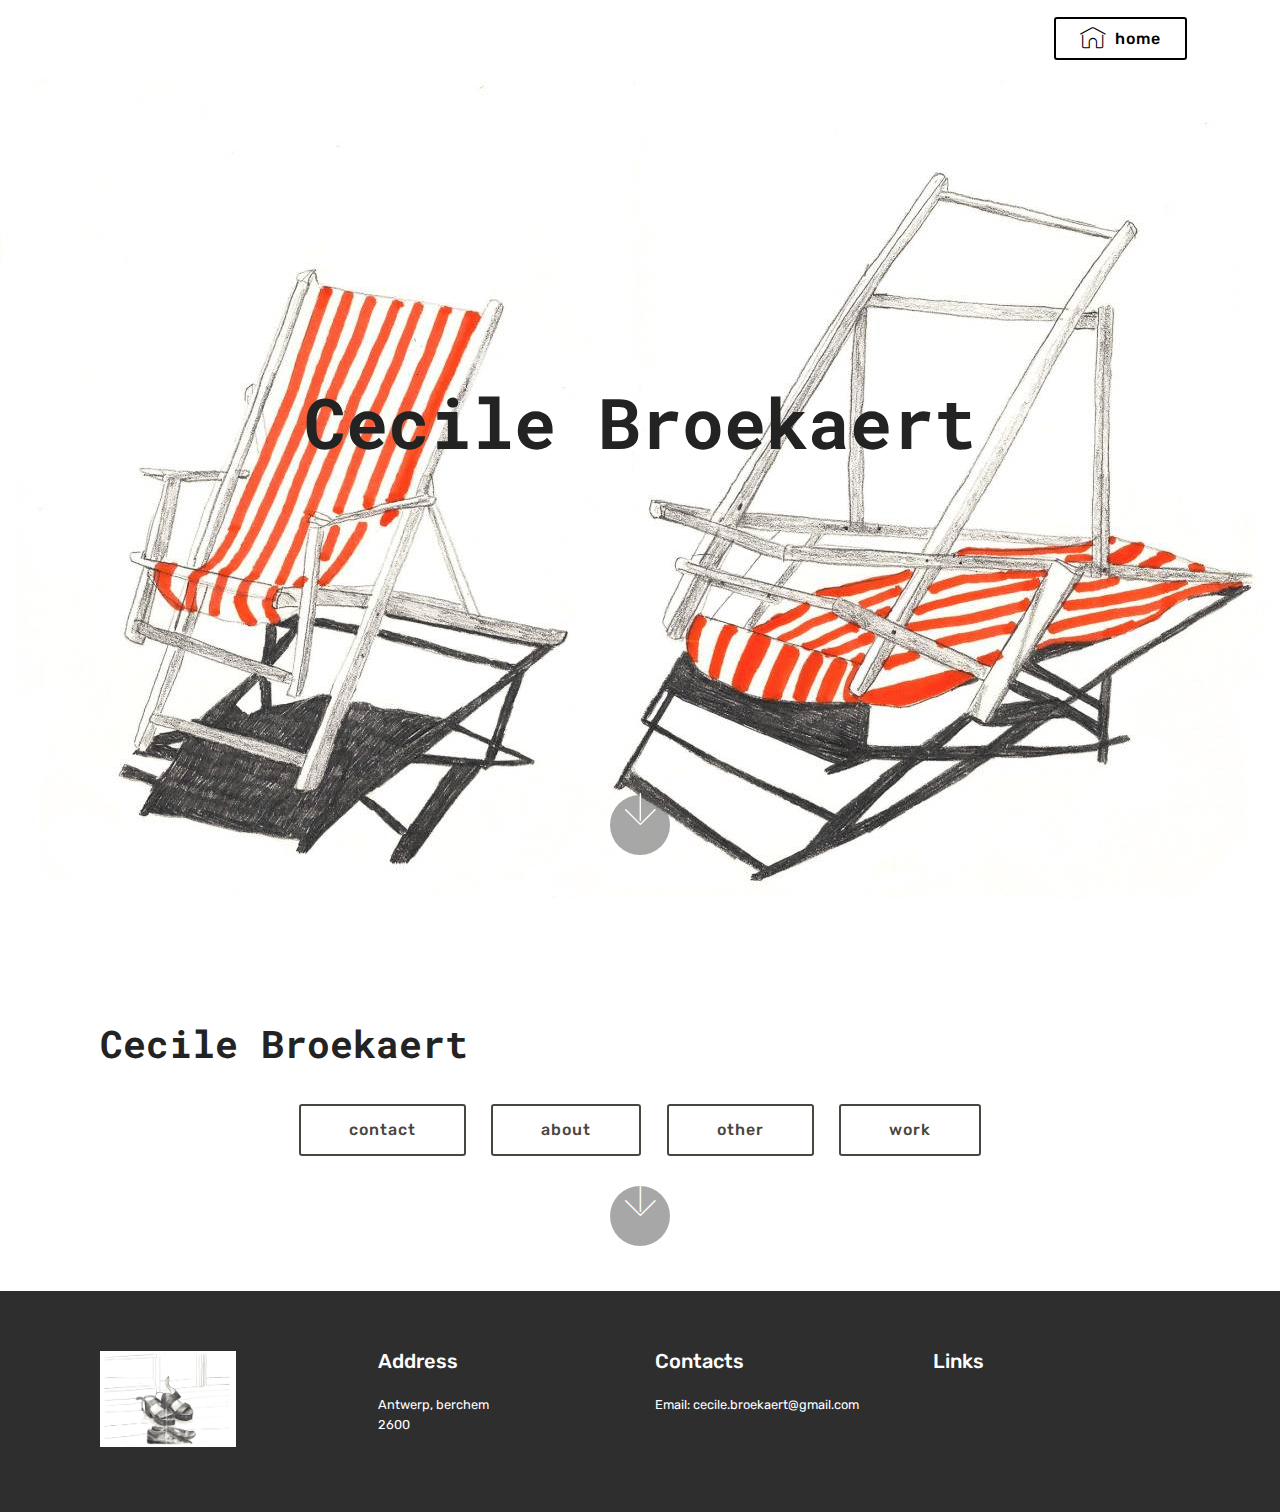
<file: index.html>
<!DOCTYPE html>
<html>
<head>
  <!-- Site made with Mobirise Website Builder v4.3.4, https://mobirise.com -->
  <meta charset="UTF-8">
  <meta http-equiv="X-UA-Compatible" content="IE=edge">
  <meta name="generator" content="Mobirise v4.3.4, mobirise.com">
  <meta name="viewport" content="width=device-width, initial-scale=1">
  <link rel="shortcut icon" href="assets/images/tumblr-oijxscodpk1uv731ho1-1280-128x94.png" type="image/x-icon">
  <meta name="description" content="">
  <title>Home</title>
  <link rel="stylesheet" href="assets/web/assets/mobirise-icons/mobirise-icons.css">
  <link rel="stylesheet" href="assets/tether/tether.min.css">
  <link rel="stylesheet" href="assets/bootstrap/css/bootstrap.min.css">
  <link rel="stylesheet" href="assets/bootstrap/css/bootstrap-grid.min.css">
  <link rel="stylesheet" href="assets/bootstrap/css/bootstrap-reboot.min.css">
  <link rel="stylesheet" href="assets/socicon/css/styles.css">
  <link rel="stylesheet" href="assets/dropdown/css/style.css">
  <link rel="stylesheet" href="assets/theme/css/style.css">
  <link rel="stylesheet" href="assets/mobirise/css/mbr-additional.css" type="text/css">
  
  
  
</head>
<body>
<section class="menu cid-qyfbztLg8Z" once="menu" id="menu1-e" data-rv-view="100">

    

    <nav class="navbar navbar-expand beta-menu navbar-dropdown align-items-center navbar-toggleable-sm">
        <button class="navbar-toggler navbar-toggler-right" type="button" data-toggle="collapse" data-target="#navbarSupportedContent" aria-controls="navbarSupportedContent" aria-expanded="false" aria-label="Toggle navigation">
            <div class="hamburger">
                <span></span>
                <span></span>
                <span></span>
                <span></span>
            </div>
        </button>
        <div class="menu-logo">
            <div class="navbar-brand">
                
                
            </div>
        </div>
        <div class="collapse navbar-collapse" id="navbarSupportedContent">
            
            <div class="navbar-buttons mbr-section-btn"><a class="btn btn-sm btn-black-outline display-4" href="index.html#header12-i"><span class="mbri-home mbr-iconfont mbr-iconfont-btn"></span>
                    
                    home</a></div>
        </div>
    </nav>
</section>

<section class="engine"><a href="https://mobirise.co">Mobirise</a></section><section class="cid-qyfbzvacVG mbr-fullscreen mbr-parallax-background" id="header2-f" data-rv-view="102">

    

    

    <div class="container align-center">
        <div class="row justify-content-md-center">
            <div class="mbr-white col-md-10">
                <h1 class="mbr-section-title mbr-bold pb-3 mbr-fonts-style display-1">
                    Cecile Broekaert</h1>
                
                <p class="mbr-text pb-3 mbr-fonts-style display-5"></p>
                
            </div>
        </div>
    </div>
    <div class="mbr-arrow hidden-sm-down" aria-hidden="true">
        <a href="#next">
            <i class="mbri-down mbr-iconfont"></i>
        </a>
    </div>
</section>

<section class="header12 cid-qyNUcYA5nh" id="header12-i" data-rv-view="105">

    

    

    <div class="container  ">
            <div class="media-container">
                <div class="col-md-12 align-center">
                    <h1 class="mbr-section-title pb-3 mbr-white mbr-bold mbr-fonts-style display-2">Cecile Broekaert</h1>
                    
                    <div class="mbr-section-btn align-center py-2"><a class="btn btn-md btn-info-outline display-4" href="index.html#footer1-1e">contact</a> <a class="btn btn-md btn-info-outline display-4" href="page5.html#header9-1b" target="_blank">about</a> <a class="btn btn-md btn-info-outline display-4" href="page4.html#header1-s" target="_blank">other</a> <a class="btn btn-md btn-info-outline display-4" href="page3.html#header2-p" target="_blank">work</a></div>

                    <div class="icons-media-container mbr-white">
                        <div class="card col-12 col-md-6 col-lg-3">
                            
                            <h5 class="mbr-fonts-style display-5">
                                Multi Layout
                            </h5>
                        </div>

                        <div class="card col-12 col-md-6 col-lg-3">
                            
                            <h5 class="mbr-fonts-style display-5">
                                Creative Idea
                            </h5>
                        </div>

                        <div class="card col-12 col-md-6 col-lg-3">
                            
                            <h5 class="mbr-fonts-style display-5">
                                Target Buyers
                            </h5>
                        </div>

                        <div class="card col-12 col-md-6 col-lg-3">
                            
                            <h5 class="mbr-fonts-style display-5">
                                Reach Top
                            </h5>
                        </div>
                    </div>
                </div>
            </div>
    </div>

    <div class="mbr-arrow hidden-sm-down" aria-hidden="true">
        <a href="#next">
            <i class="mbri-down mbr-iconfont"></i>
        </a>
    </div>
</section>

<section class="cid-qzi04kTjW3" id="footer1-1e" data-rv-view="108">

    

    

    <div class="container">
        <div class="media-container-row content text-white">
            <div class="col-12 col-md-3">
                <div class="media-wrap">
                    <a href="https://mobirise.com/">
                        <img src="assets/images/tumblr-oieepaserb1uv731ho1-1281-1280x905.jpg" alt="Mobirise" title="" media-simple="true">
                    </a>
                </div>
            </div>
            <div class="col-12 col-md-3 mbr-fonts-style display-7">
                <h5 class="pb-3">
                    Address
                </h5>
                <p class="mbr-text">Antwerp, berchem<br>2600</p>
            </div>
            <div class="col-12 col-md-3 mbr-fonts-style display-7">
                <h5 class="pb-3">
                    Contacts
                </h5>
                <p class="mbr-text">
                    Email: cecile.broekaert@gmail.com &nbsp; &nbsp; &nbsp; &nbsp; &nbsp; &nbsp; &nbsp;<br></p>
            </div>
            <div class="col-12 col-md-3 mbr-fonts-style display-7">
                <h5 class="pb-3">
                    Links
                </h5>
                <p class="mbr-text"><br><br></p>
            </div>
        </div>
        
    </div>
</section>


  <script src="assets/web/assets/jquery/jquery.min.js"></script>
  <script src="assets/popper/popper.min.js"></script>
  <script src="assets/tether/tether.min.js"></script>
  <script src="assets/bootstrap/js/bootstrap.min.js"></script>
  <script src="assets/dropdown/js/script.min.js"></script>
  <script src="assets/touch-swipe/jquery.touch-swipe.min.js"></script>
  <script src="assets/jarallax/jarallax.min.js"></script>
  <script src="assets/smooth-scroll/smooth-scroll.js"></script>
  <script src="assets/theme/js/script.js"></script>
  
  
</body>
</html>
</file>
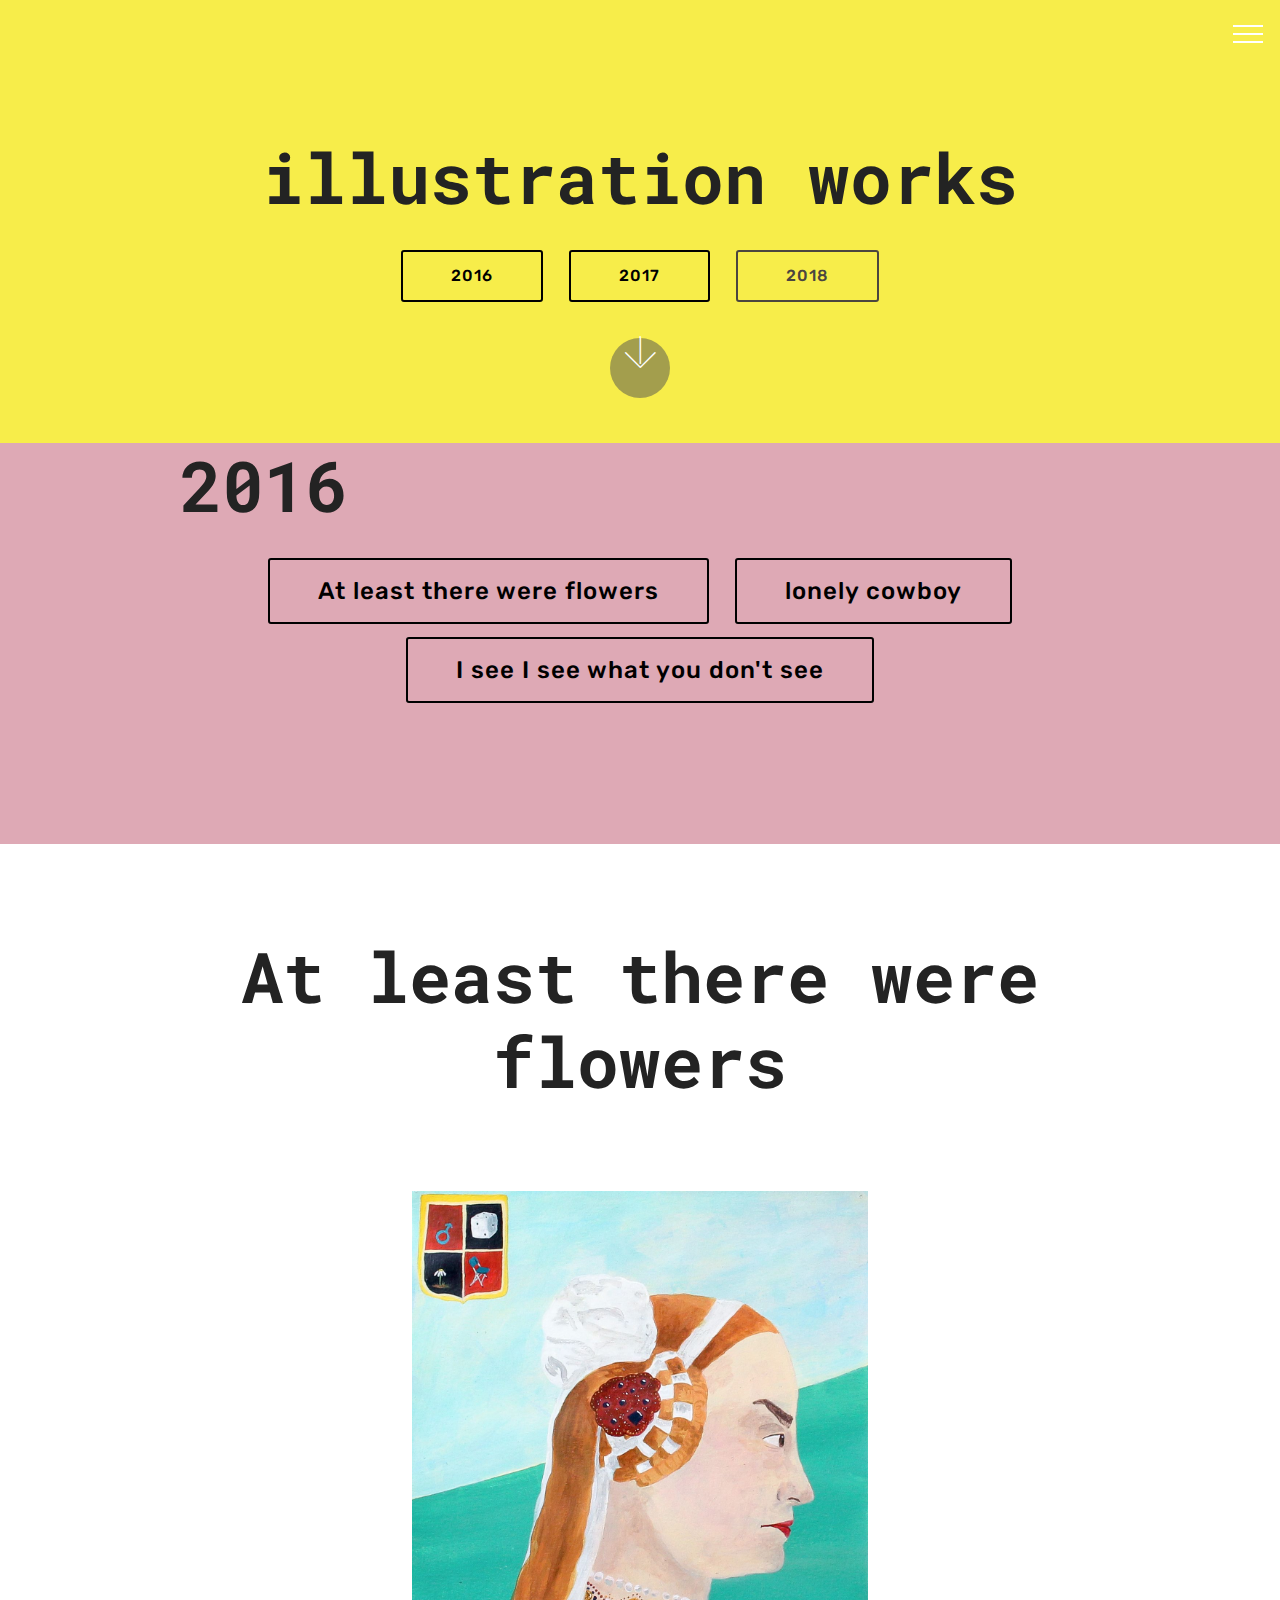
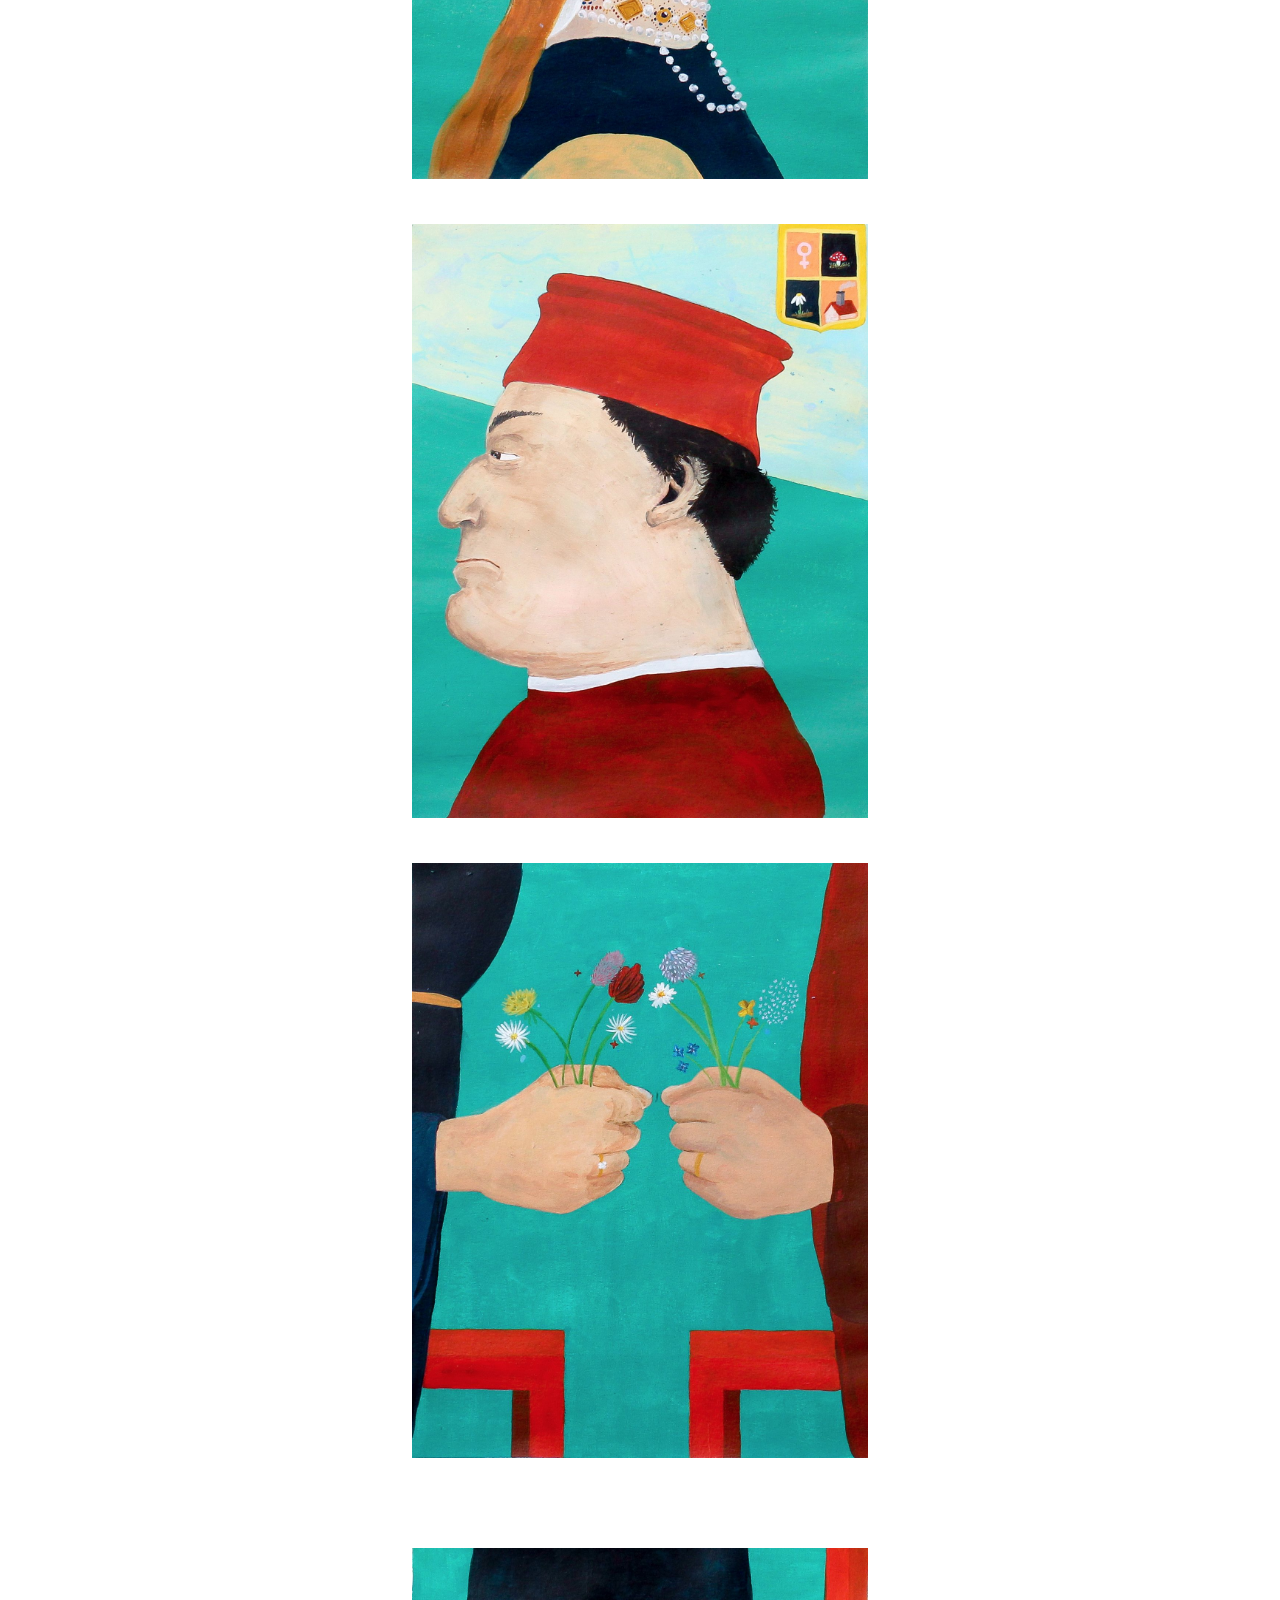
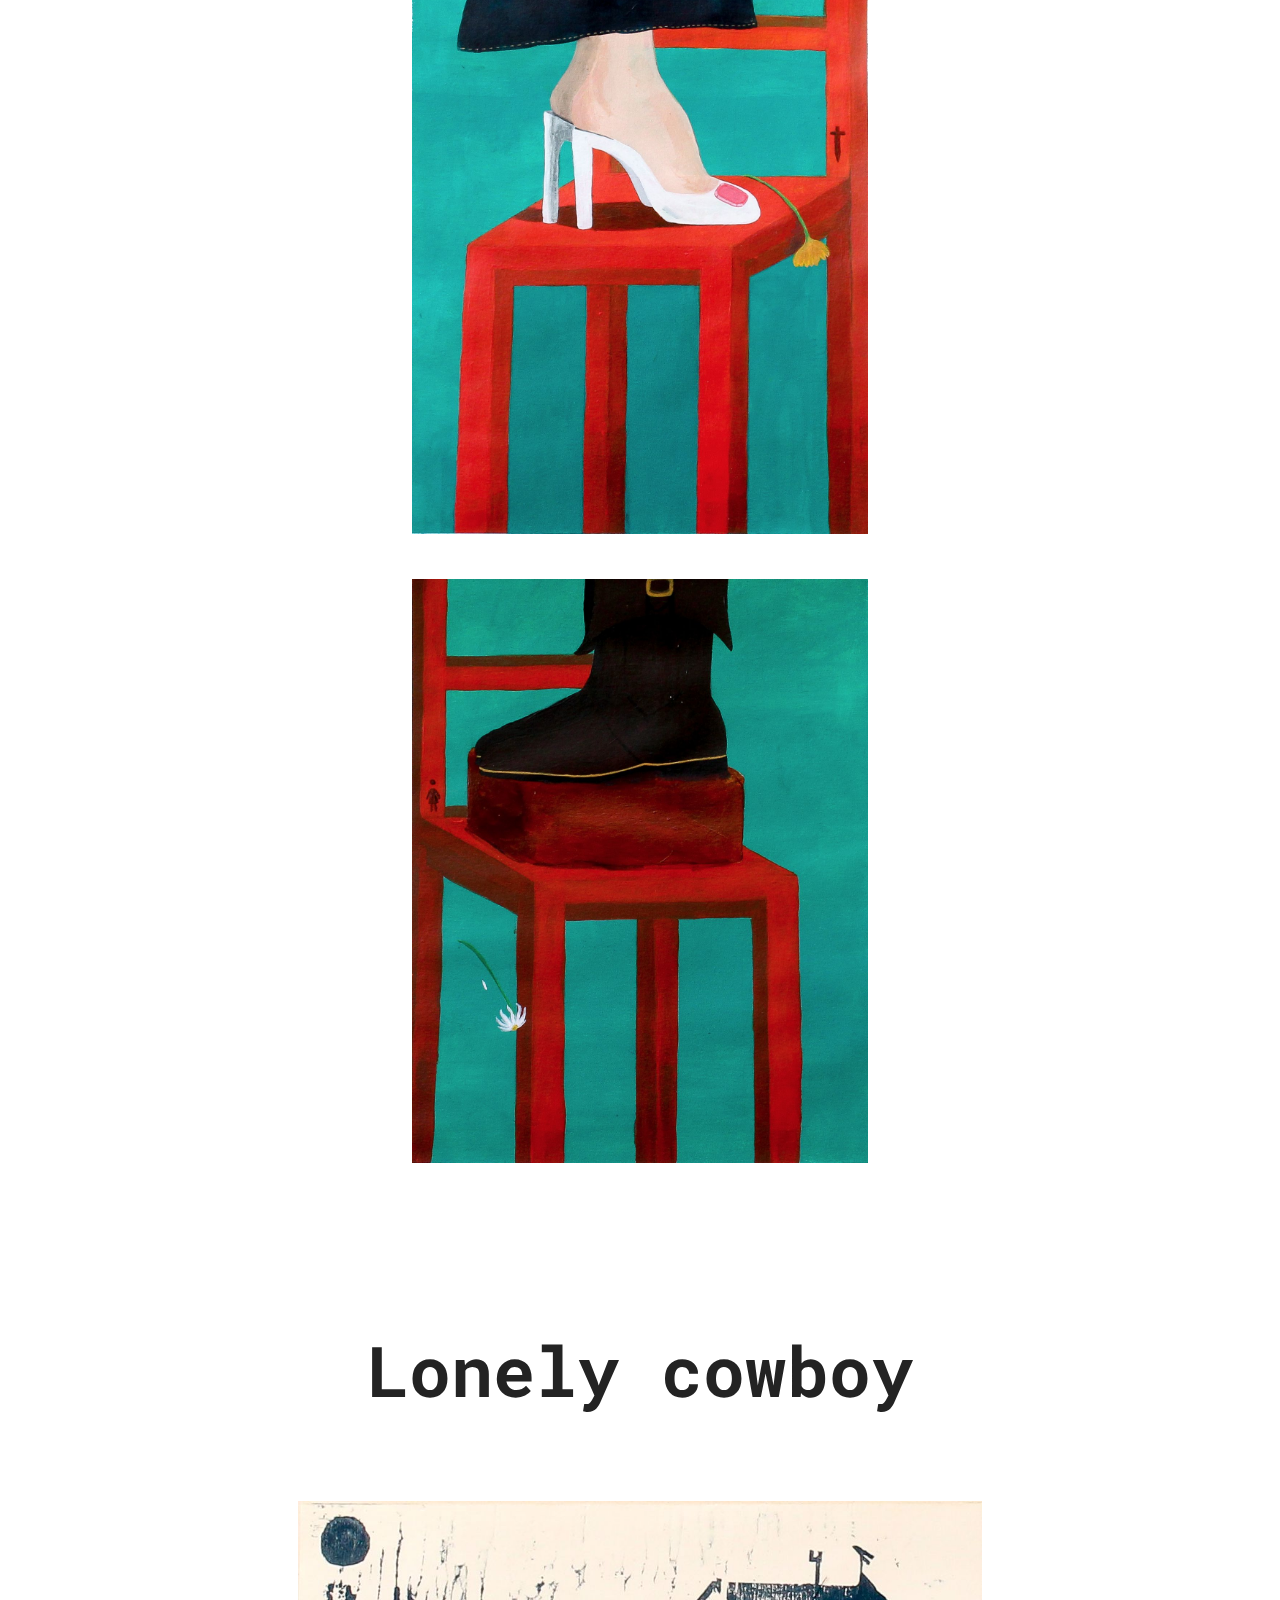
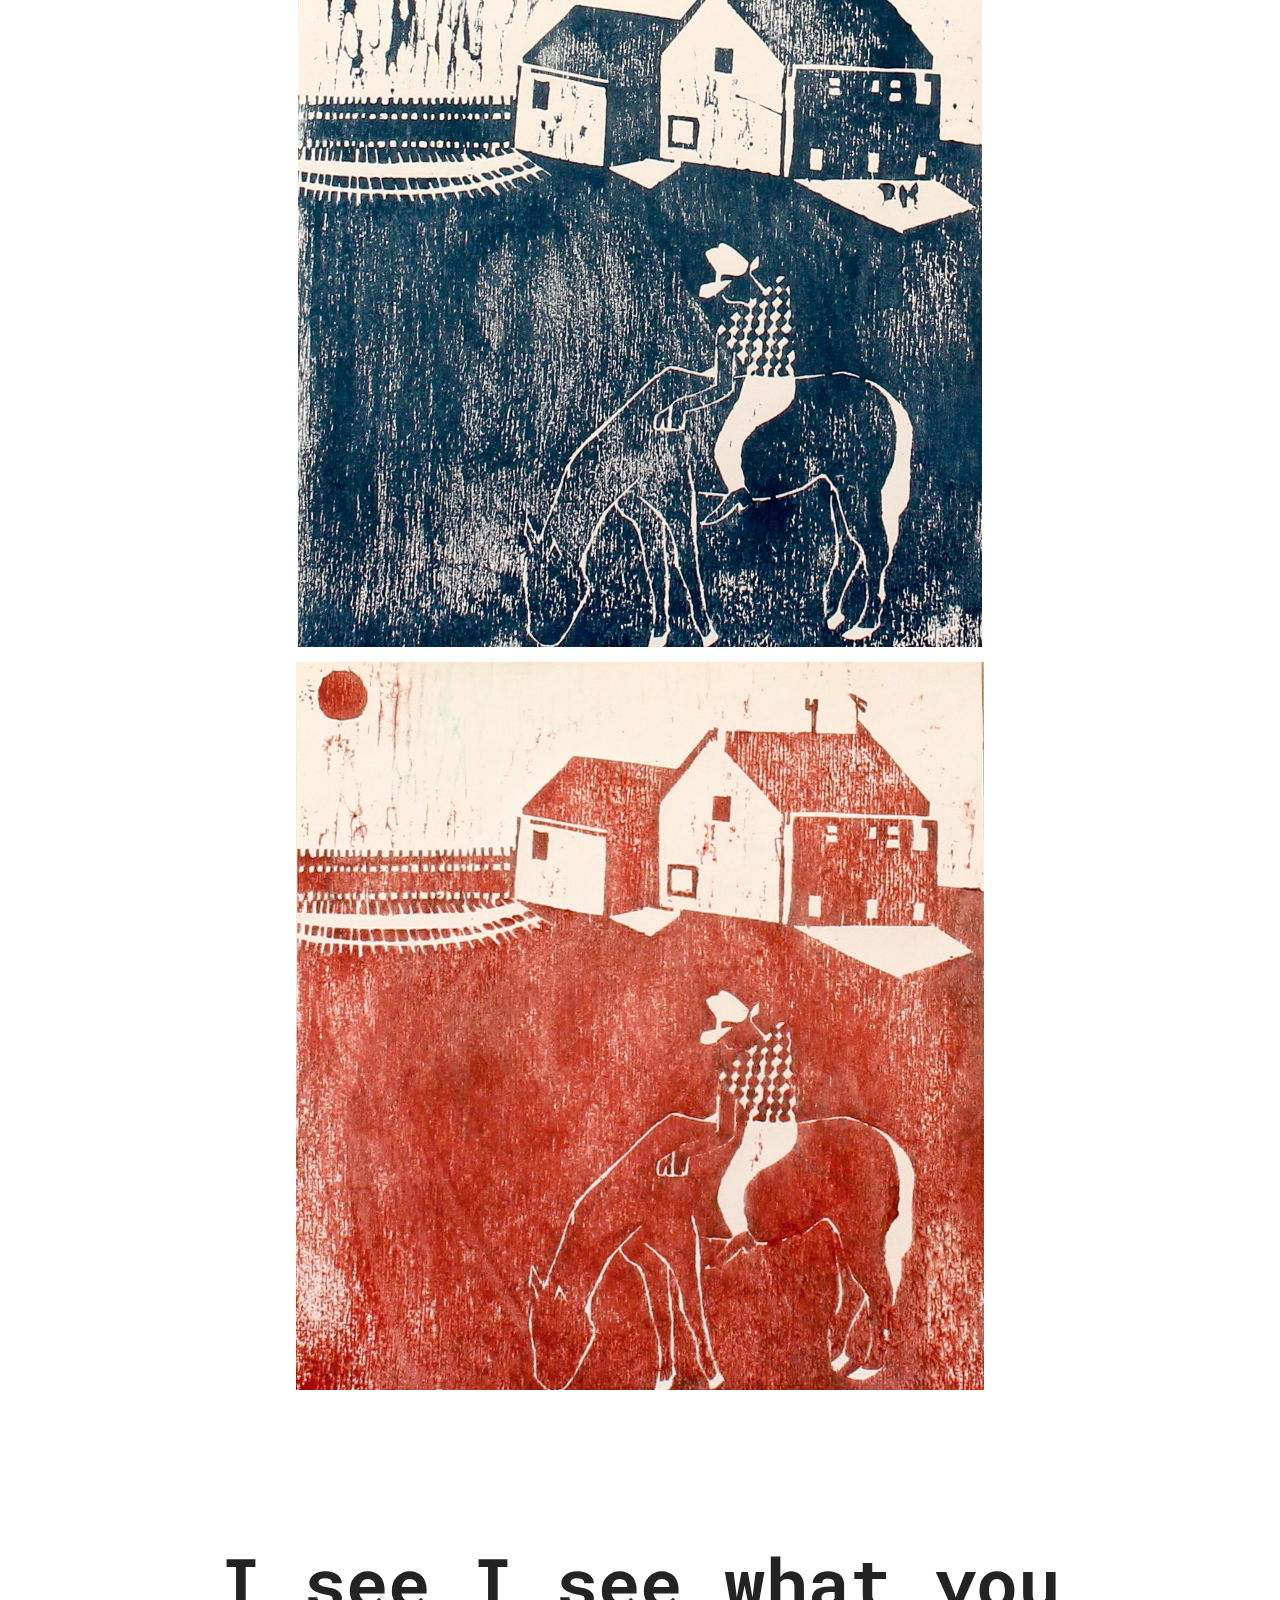
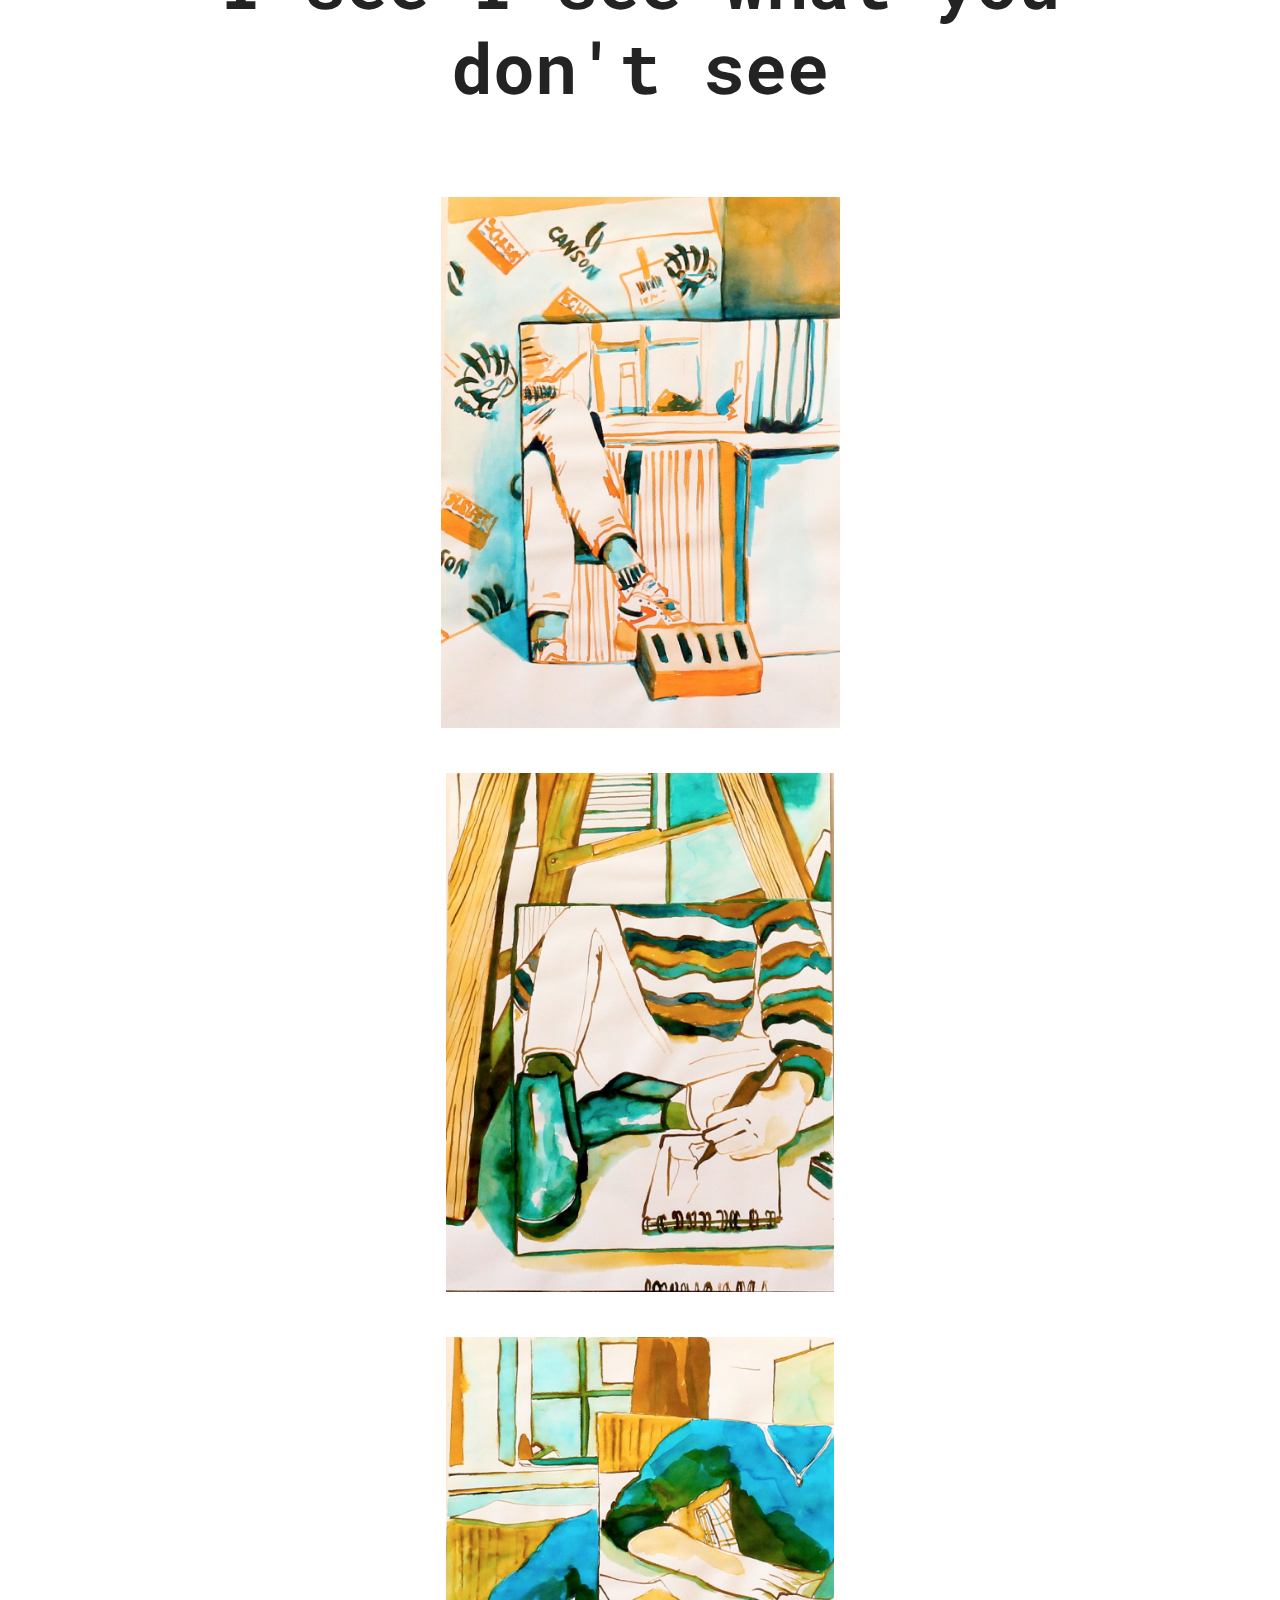
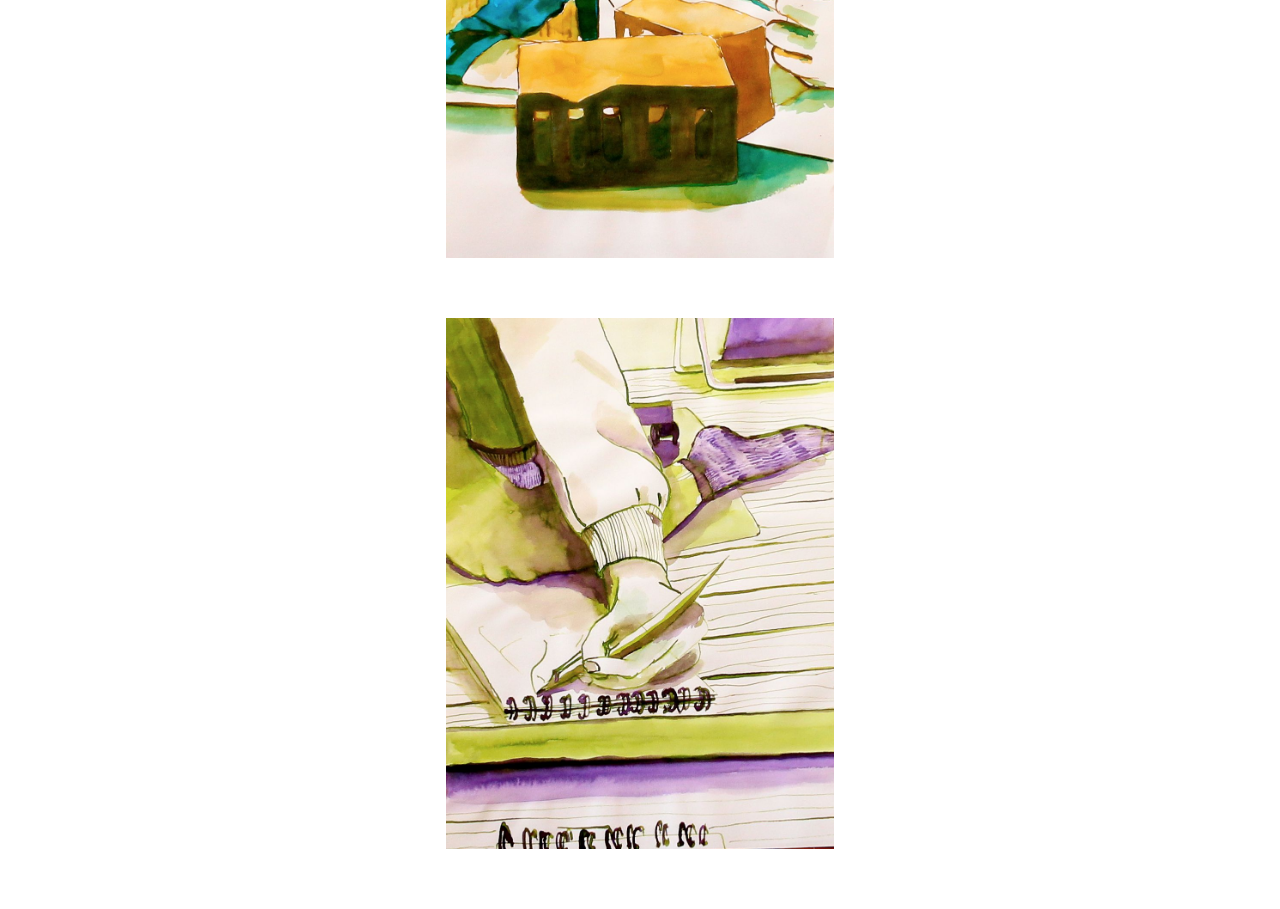
<file: page3.html>
<!DOCTYPE html>
<html>
<head>
  <!-- Site made with Mobirise Website Builder v4.3.4, https://mobirise.com -->
  <meta charset="UTF-8">
  <meta http-equiv="X-UA-Compatible" content="IE=edge">
  <meta name="generator" content="Mobirise v4.3.4, mobirise.com">
  <meta name="viewport" content="width=device-width, initial-scale=1">
  <link rel="shortcut icon" href="assets/images/tumblr-oijxscodpk1uv731ho1-1280-128x94.png" type="image/x-icon">
  <meta name="description" content="Web Page Builder Description">
  <title>work</title>
  <link rel="stylesheet" href="assets/web/assets/mobirise-icons/mobirise-icons.css">
  <link rel="stylesheet" href="assets/tether/tether.min.css">
  <link rel="stylesheet" href="assets/bootstrap/css/bootstrap.min.css">
  <link rel="stylesheet" href="assets/bootstrap/css/bootstrap-grid.min.css">
  <link rel="stylesheet" href="assets/bootstrap/css/bootstrap-reboot.min.css">
  <link rel="stylesheet" href="assets/dropdown/css/style.css">
  <link rel="stylesheet" href="assets/theme/css/style.css">
  <link rel="stylesheet" href="assets/mobirise/css/mbr-additional.css" type="text/css">
  
  
  
</head>
<body>
<section class="menu cid-qyfbztLg8Z" once="menu" id="menu1-n" data-rv-view="111">

    

    <nav class="navbar navbar-expand beta-menu navbar-dropdown align-items-center navbar-fixed-top collapsed bg-color transparent">
        <button class="navbar-toggler navbar-toggler-right" type="button" data-toggle="collapse" data-target="#navbarSupportedContent" aria-controls="navbarSupportedContent" aria-expanded="false" aria-label="Toggle navigation">
            <div class="hamburger">
                <span></span>
                <span></span>
                <span></span>
                <span></span>
            </div>
        </button>
        <div class="menu-logo">
            <div class="navbar-brand">
                
                
            </div>
        </div>
        <div class="collapse navbar-collapse" id="navbarSupportedContent">
            
            <div class="navbar-buttons mbr-section-btn"><a class="btn btn-sm btn-black-outline display-4" href="index.html#header12-i"><span class="mbri-home mbr-iconfont mbr-iconfont-btn"></span>
                    
                    home</a></div>
        </div>
    </nav>
</section>

<section class="engine"><a href="https://mobirise.co/o">bootstrap button</a></section><section class="cid-qzhlDHtaUI" id="header2-p" data-rv-view="113">

    

    

    <div class="container align-center">
        <div class="row justify-content-md-center">
            <div class="mbr-white col-md-10">
                <h1 class="mbr-section-title mbr-bold pb-3 mbr-fonts-style display-1">illustration works</h1>
                
                
                <div class="mbr-section-btn"><a class="btn btn-md btn-black-outline display-4" href="page3.html#header1-u">2016</a> <a class="btn btn-md btn-black-outline display-4" href="https://mobirise.com">2017</a>
                    <a class="btn btn-md btn-info-outline display-4" href="https://mobirise.com">2018</a></div>
            </div>
        </div>
    </div>
    <div class="mbr-arrow hidden-sm-down" aria-hidden="true">
        <a href="#next">
            <i class="mbri-down mbr-iconfont"></i>
        </a>
    </div>
</section>

<section class="header1 cid-qzhCR5n9O6" id="header1-u" data-rv-view="116">

    

    

    <div class="container">
        <div class="row justify-content-md-center">
            <div class="mbr-white col-md-10">
                <h1 class="mbr-section-title align-center mbr-bold pb-3 mbr-fonts-style display-1">
                    2016</h1>
                
                
                <div class="mbr-section-btn align-center"><a class="btn btn-md btn-black-outline display-5" href="page3.html#header4-v">At least there were flowers</a>
                    <a class="btn btn-md btn-black-outline display-5" href="page3.html#header4-11">
                        lonely cowboy</a> <a class="btn btn-md btn-black-outline display-5" href="page3.html#header4-18">I see I see what you don't see</a></div>
            </div>
        </div>
    </div>

</section>

<section class="header4 cid-qzhFz34nFp" id="header4-v" data-rv-view="119">

    

    

    <div class="container">
        <div class="row justify-content-md-center">
            <div class="media-content col-md-10">
                <h1 class="mbr-section-title align-center mbr-white pb-3 mbr-bold mbr-fonts-style display-1">At least there were flowers</h1>
                
                <div class="mbr-text align-center mbr-white pb-3">
                    
                </div>
                
            </div>
        
            <div class="mbr-figure pt-5" style="width: 40%;">
                <a href="page3.html#header4-v"><img src="assets/images/img-1074-1253x1614.jpg" alt="Mobirise" title="at least there were flowers" media-simple="true"></a>
            </div>
        </div>
    </div>
</section>

<section class="cid-qzhIlh1vnk" id="image2-w" data-rv-view="122">

    

    <figure class="mbr-figure container">
        <div class="image-block" style="width: 41%;">
            <img src="assets/images/img-1076-1242x1623.jpg" alt="Mobirise" title="at least there were flowers" media-simple="true">
            
        </div>
    </figure>
</section>

<section class="cid-qzhJ3NzYE3" id="image2-y" data-rv-view="124">

    

    <figure class="mbr-figure container">
        <div class="image-block" style="width: 41%;">
            <img src="assets/images/img-1078-1233x1611.jpg" alt="Mobirise" title="at least there were flowers" media-simple="true">
            
        </div>
    </figure>
</section>

<section class="cid-qzhKKgTqLE" id="image2-z" data-rv-view="126">

    

    <figure class="mbr-figure container">
        <div class="image-block" style="width: 41%;">
            <img src="assets/images/img-1078-1247x1606.jpg" alt="Mobirise" title="at least there were flowers" media-simple="true">
            
        </div>
    </figure>
</section>

<section class="cid-qzhKUGHBSa" id="image2-10" data-rv-view="128">

    

    <figure class="mbr-figure container">
        <div class="image-block" style="width: 41%;">
            <img src="assets/images/img-1079-1267x1626.jpg" alt="Mobirise" title="at least there were flowers" media-simple="true">
            
        </div>
    </figure>
</section>

<section class="header4 cid-qzhLWZLjIu" id="header4-11" data-rv-view="130">

    

    

    <div class="container">
        <div class="row justify-content-md-center">
            <div class="media-content col-md-10">
                <h1 class="mbr-section-title align-center mbr-white pb-3 mbr-bold mbr-fonts-style display-1">
                    Lonely cowboy</h1>
                
                <div class="mbr-text align-center mbr-white pb-3">
                    
                </div>
                
            </div>
        
            <div class="mbr-figure pt-5" style="width: 60%;">
                <img src="assets/images/img-1080-1106x1207.jpg" alt="Mobirise" title="lonely cowboy" media-simple="true">
            </div>
        </div>
    </div>
</section>

<section class="cid-qzhLZdYj2N" id="image2-12" data-rv-view="133">

    

    <figure class="mbr-figure container">
        <div class="image-block" style="width: 62%;">
            <img src="assets/images/img-1082-1117x1182.jpg" alt="Mobirise" title="lonely cowboy" media-simple="true">
            
        </div>
    </figure>
</section>

<section class="header4 cid-qzhUgEfsuY" id="header4-18" data-rv-view="135">

    

    

    <div class="container">
        <div class="row justify-content-md-center">
            <div class="media-content col-md-10">
                <h1 class="mbr-section-title align-center mbr-white pb-3 mbr-bold mbr-fonts-style display-1">
                    I see I see what you don't see</h1>
                
                <div class="mbr-text align-center mbr-white pb-3">
                    
                </div>
                
            </div>
        
            <div class="mbr-figure pt-5" style="width: 35%;">
                <img src="assets/images/img-1086-932x1239.jpg" alt="Mobirise" title="I see Isee what you don't see" media-simple="true">
            </div>
        </div>
    </div>
</section>

<section class="cid-qzhUdiNbZ8" id="image2-15" data-rv-view="138">

    

    <figure class="mbr-figure container">
        <div class="image-block" style="width: 35%;">
            <img src="assets/images/img-1084-940x1256.jpg" alt="Mobirise" title="I see I see what you don't see" media-simple="true">
            
        </div>
    </figure>
</section>

<section class="cid-qzhUdGZ7xn" id="image2-16" data-rv-view="140">

    

    <figure class="mbr-figure container">
        <div class="image-block" style="width: 35%;">
            <img src="assets/images/img-1087-927x1244.jpg" alt="Mobirise" title="I see I see what you don't see" media-simple="true">
            
        </div>
    </figure>
</section>

<section class="cid-qzhUcPN9xw" id="image2-14" data-rv-view="142">

    

    <figure class="mbr-figure container">
        <div class="image-block" style="width: 35%;">
            <img src="assets/images/img-1088-903x1235.jpg" alt="Mobirise" title="I see I see what you don't see" media-simple="true">
            
        </div>
    </figure>
</section>


  <script src="assets/web/assets/jquery/jquery.min.js"></script>
  <script src="assets/popper/popper.min.js"></script>
  <script src="assets/tether/tether.min.js"></script>
  <script src="assets/bootstrap/js/bootstrap.min.js"></script>
  <script src="assets/smooth-scroll/smooth-scroll.js"></script>
  <script src="assets/dropdown/js/script.min.js"></script>
  <script src="assets/touch-swipe/jquery.touch-swipe.min.js"></script>
  <script src="assets/theme/js/script.js"></script>
  
  
</body>
</html>
</file>
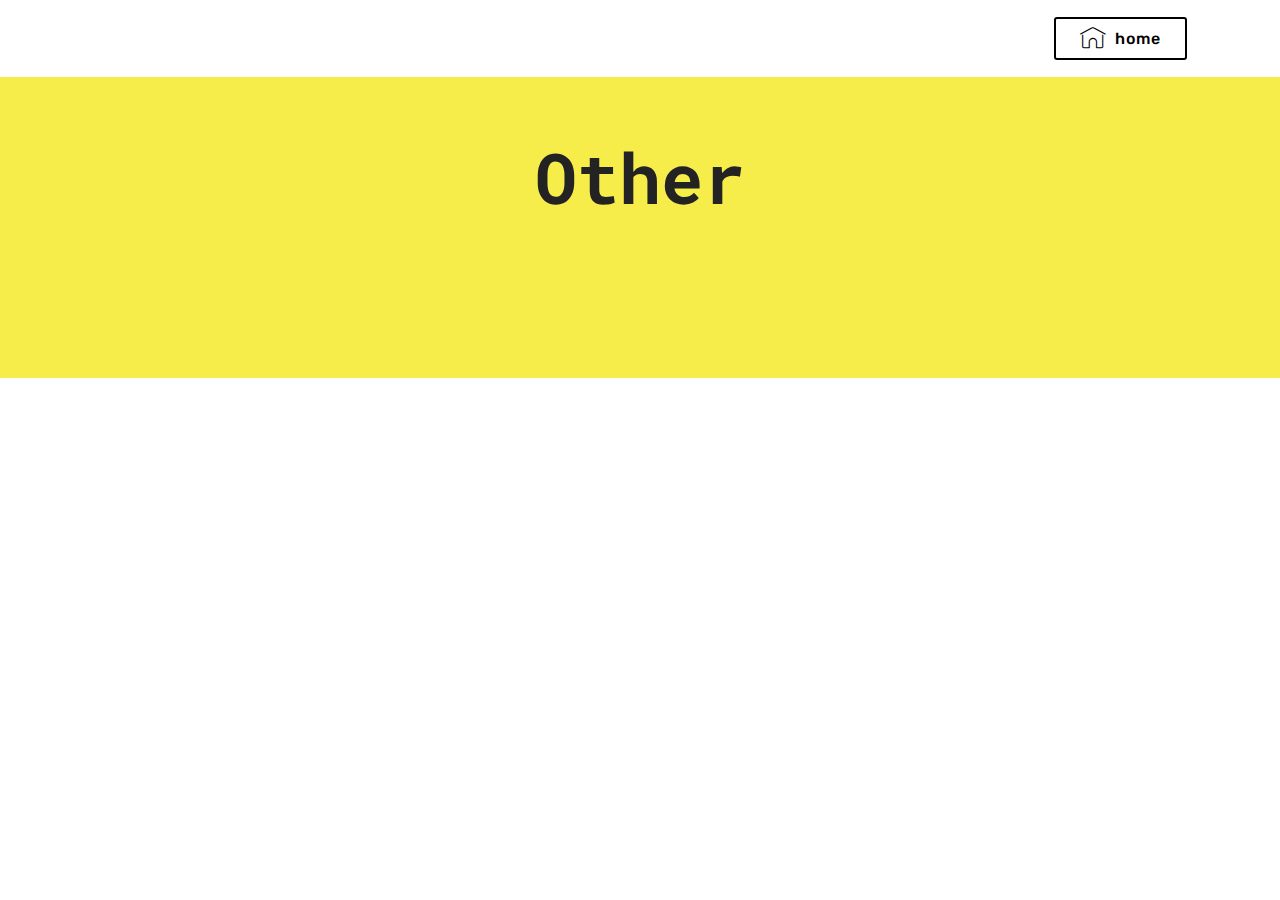
<file: page4.html>
<!DOCTYPE html>
<html>
<head>
  <!-- Site made with Mobirise Website Builder v4.3.4, https://mobirise.com -->
  <meta charset="UTF-8">
  <meta http-equiv="X-UA-Compatible" content="IE=edge">
  <meta name="generator" content="Mobirise v4.3.4, mobirise.com">
  <meta name="viewport" content="width=device-width, initial-scale=1">
  <link rel="shortcut icon" href="assets/images/tumblr-oijxscodpk1uv731ho1-1280-128x94.png" type="image/x-icon">
  <meta name="description" content="Site Builder Description">
  <title>other</title>
  <link rel="stylesheet" href="assets/web/assets/mobirise-icons/mobirise-icons.css">
  <link rel="stylesheet" href="assets/tether/tether.min.css">
  <link rel="stylesheet" href="assets/bootstrap/css/bootstrap.min.css">
  <link rel="stylesheet" href="assets/bootstrap/css/bootstrap-grid.min.css">
  <link rel="stylesheet" href="assets/bootstrap/css/bootstrap-reboot.min.css">
  <link rel="stylesheet" href="assets/dropdown/css/style.css">
  <link rel="stylesheet" href="assets/theme/css/style.css">
  <link rel="stylesheet" href="assets/mobirise/css/mbr-additional.css" type="text/css">
  
  
  
</head>
<body>
<section class="menu cid-qyfbztLg8Z" once="menu" id="menu1-o" data-rv-view="144">

    

    <nav class="navbar navbar-expand beta-menu navbar-dropdown align-items-center navbar-toggleable-sm">
        <button class="navbar-toggler navbar-toggler-right" type="button" data-toggle="collapse" data-target="#navbarSupportedContent" aria-controls="navbarSupportedContent" aria-expanded="false" aria-label="Toggle navigation">
            <div class="hamburger">
                <span></span>
                <span></span>
                <span></span>
                <span></span>
            </div>
        </button>
        <div class="menu-logo">
            <div class="navbar-brand">
                
                
            </div>
        </div>
        <div class="collapse navbar-collapse" id="navbarSupportedContent">
            
            <div class="navbar-buttons mbr-section-btn"><a class="btn btn-sm btn-black-outline display-4" href="index.html#header12-i"><span class="mbri-home mbr-iconfont mbr-iconfont-btn"></span>
                    
                    home</a></div>
        </div>
    </nav>
</section>

<section class="engine"><a href="https://mobirise.co/j">how to design a website for free</a></section><section class="header1 cid-qzhzpzs9C4" id="header1-s" data-rv-view="146">

    

    

    <div class="container">
        <div class="row justify-content-md-center">
            <div class="mbr-white col-md-10">
                <h1 class="mbr-section-title align-center mbr-bold pb-3 mbr-fonts-style display-1">Other</h1>
                
                
                
            </div>
        </div>
    </div>

</section>


  <script src="assets/web/assets/jquery/jquery.min.js"></script>
  <script src="assets/popper/popper.min.js"></script>
  <script src="assets/tether/tether.min.js"></script>
  <script src="assets/bootstrap/js/bootstrap.min.js"></script>
  <script src="assets/smooth-scroll/smooth-scroll.js"></script>
  <script src="assets/dropdown/js/script.min.js"></script>
  <script src="assets/touch-swipe/jquery.touch-swipe.min.js"></script>
  <script src="assets/theme/js/script.js"></script>
  
  
</body>
</html>
</file>
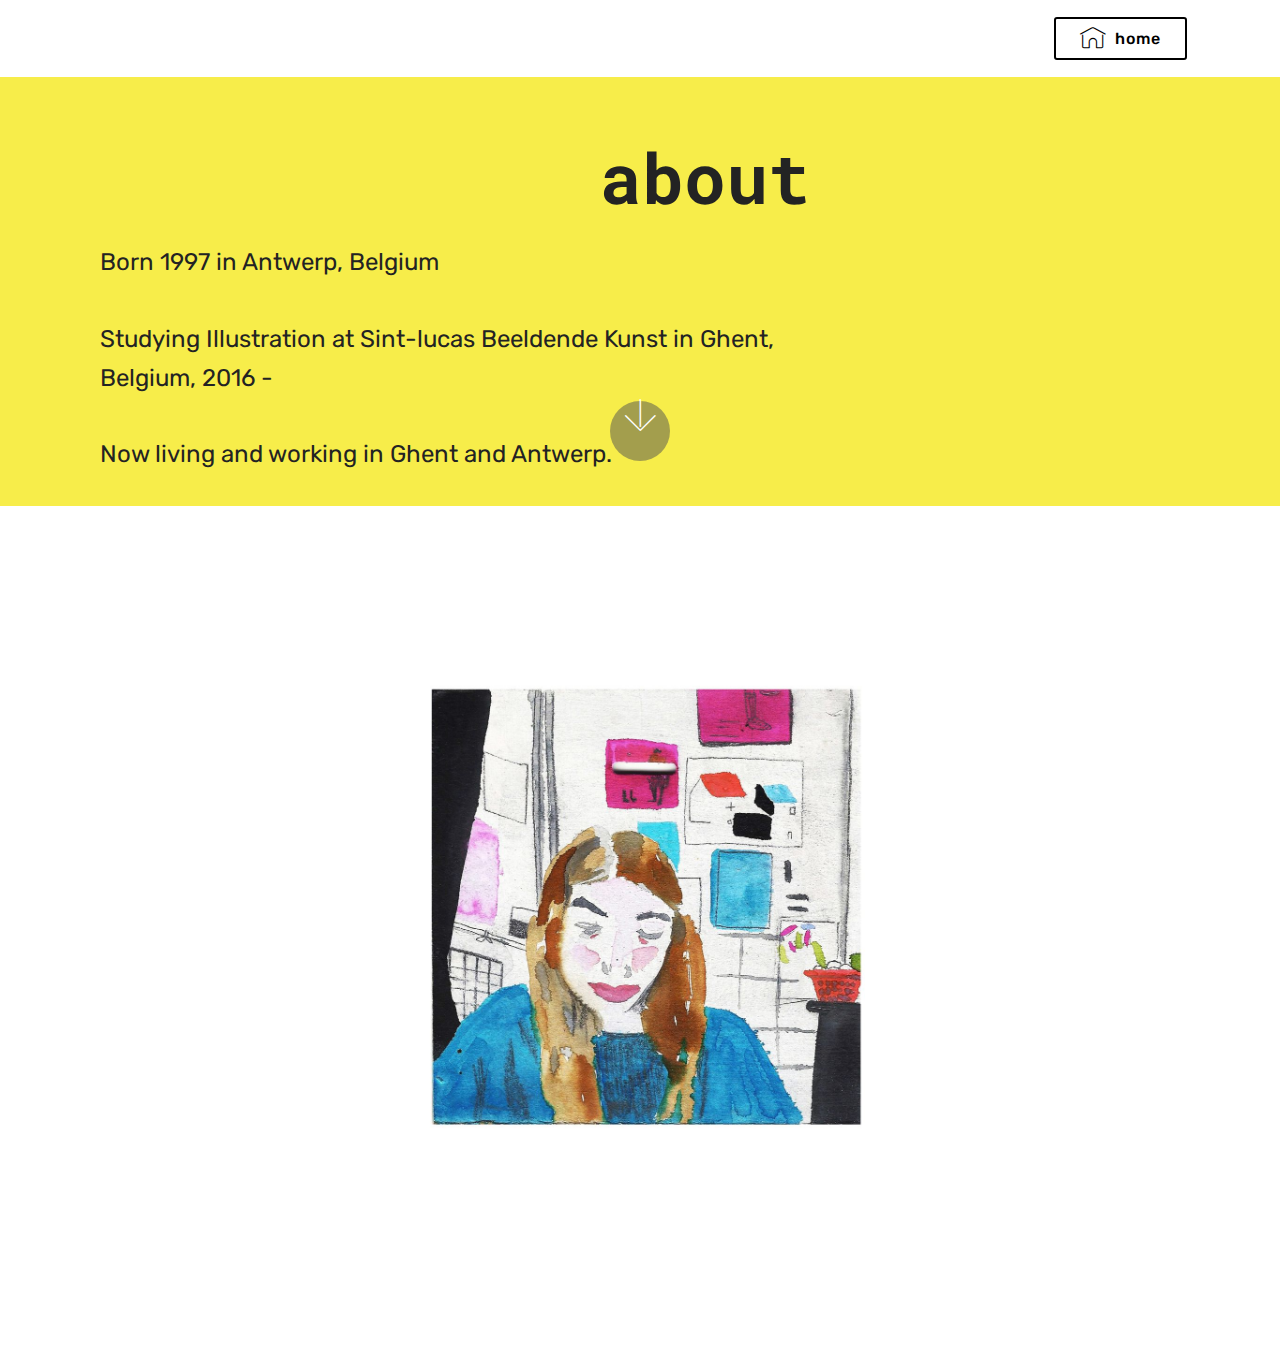
<file: page5.html>
<!DOCTYPE html>
<html>
<head>
  <!-- Site made with Mobirise Website Builder v4.3.4, https://mobirise.com -->
  <meta charset="UTF-8">
  <meta http-equiv="X-UA-Compatible" content="IE=edge">
  <meta name="generator" content="Mobirise v4.3.4, mobirise.com">
  <meta name="viewport" content="width=device-width, initial-scale=1">
  <link rel="shortcut icon" href="assets/images/tumblr-oijxscodpk1uv731ho1-1280-128x94.png" type="image/x-icon">
  <meta name="description" content="Web Creator Description">
  <title>about</title>
  <link rel="stylesheet" href="assets/web/assets/mobirise-icons/mobirise-icons.css">
  <link rel="stylesheet" href="assets/tether/tether.min.css">
  <link rel="stylesheet" href="assets/bootstrap/css/bootstrap.min.css">
  <link rel="stylesheet" href="assets/bootstrap/css/bootstrap-grid.min.css">
  <link rel="stylesheet" href="assets/bootstrap/css/bootstrap-reboot.min.css">
  <link rel="stylesheet" href="assets/dropdown/css/style.css">
  <link rel="stylesheet" href="assets/theme/css/style.css">
  <link rel="stylesheet" href="assets/mobirise/css/mbr-additional.css" type="text/css">
  
  
  
</head>
<body>
<section class="menu cid-qyfbztLg8Z" once="menu" id="menu1-19" data-rv-view="149">

    

    <nav class="navbar navbar-expand beta-menu navbar-dropdown align-items-center navbar-toggleable-sm">
        <button class="navbar-toggler navbar-toggler-right" type="button" data-toggle="collapse" data-target="#navbarSupportedContent" aria-controls="navbarSupportedContent" aria-expanded="false" aria-label="Toggle navigation">
            <div class="hamburger">
                <span></span>
                <span></span>
                <span></span>
                <span></span>
            </div>
        </button>
        <div class="menu-logo">
            <div class="navbar-brand">
                
                
            </div>
        </div>
        <div class="collapse navbar-collapse" id="navbarSupportedContent">
            
            <div class="navbar-buttons mbr-section-btn"><a class="btn btn-sm btn-black-outline display-4" href="index.html#header12-i"><span class="mbri-home mbr-iconfont mbr-iconfont-btn"></span>
                    
                    home</a></div>
        </div>
    </nav>
</section>

<section class="engine"><a href="https://mobirise.co/n">bootstrap modal</a></section><section class="header9 cid-qzhY7RYJOQ" id="header9-1b" data-rv-view="151">

    

    

    <div class="container">
        <div class="media-container-column mbr-white col-md-8">
            <h1 class="mbr-section-title align-left mbr-bold pb-3 mbr-fonts-style display-1">
                about</h1>
            
            <p class="mbr-text align-left pb-3 mbr-fonts-style display-5">Born 1997 in Antwerp, Belgium<br><br>Studying Illustration at Sint-lucas Beeldende Kunst in Ghent, Belgium, 2016 -<br><br>Now living and working in Ghent and Antwerp.</p>
            
        </div>
    </div>

    <div class="mbr-arrow hidden-sm-down" aria-hidden="true">
        <a href="#next">
            <i class="mbri-down mbr-iconfont"></i>
        </a>
    </div>
</section>

<section class="cid-qzhZlWIb6K" id="image2-1c" data-rv-view="154">

    

    <figure class="mbr-figure container">
        <div class="image-block" style="width: 54%;">
            <img src="assets/images/tumblr-ol5w8zqulc1uv731ho1-1281-1280x1811.jpg" alt="Mobirise" title="" media-simple="true">
            
        </div>
    </figure>
</section>


  <script src="assets/web/assets/jquery/jquery.min.js"></script>
  <script src="assets/popper/popper.min.js"></script>
  <script src="assets/tether/tether.min.js"></script>
  <script src="assets/bootstrap/js/bootstrap.min.js"></script>
  <script src="assets/smooth-scroll/smooth-scroll.js"></script>
  <script src="assets/dropdown/js/script.min.js"></script>
  <script src="assets/touch-swipe/jquery.touch-swipe.min.js"></script>
  <script src="assets/theme/js/script.js"></script>
  
  
</body>
</html>
</file>
<file: assets/web/assets/mobirise-icons/mobirise-icons.css>
@font-face {
  font-family: 'MobiriseIcons';
  src:  url('mobirise-icons.eot?spat4u');
  src:  url('mobirise-icons.eot?spat4u#iefix') format('embedded-opentype'),
    url('mobirise-icons.ttf?spat4u') format('truetype'),
    url('mobirise-icons.woff?spat4u') format('woff'),
    url('mobirise-icons.svg?spat4u#MobiriseIcons') format('svg');
  font-weight: normal;
  font-style: normal;
}

[class^="mbri-"], [class*=" mbri-"] {
  /* use !important to prevent issues with browser extensions that change fonts */
  font-family: MobiriseIcons !important;
  speak: none;
  font-style: normal;
  font-weight: normal;
  font-variant: normal;
  text-transform: none;
  line-height: 1;

  /* Better Font Rendering =========== */
  -webkit-font-smoothing: antialiased;
  -moz-osx-font-smoothing: grayscale;
}

.mbri-add-submenu:before {
  content: "\e900";
}
.mbri-alert:before {
  content: "\e901";
}
.mbri-align-center:before {
  content: "\e902";
}
.mbri-align-justify:before {
  content: "\e903";
}
.mbri-align-left:before {
  content: "\e904";
}
.mbri-align-right:before {
  content: "\e905";
}
.mbri-android:before {
  content: "\e906";
}
.mbri-apple:before {
  content: "\e907";
}
.mbri-arrow-down:before {
  content: "\e908";
}
.mbri-arrow-next:before {
  content: "\e909";
}
.mbri-arrow-prev:before {
  content: "\e90a";
}
.mbri-arrow-up:before {
  content: "\e90b";
}
.mbri-bold:before {
  content: "\e90c";
}
.mbri-bookmark:before {
  content: "\e90d";
}
.mbri-bootstrap:before {
  content: "\e90e";
}
.mbri-briefcase:before {
  content: "\e90f";
}
.mbri-browse:before {
  content: "\e910";
}
.mbri-bulleted-list:before {
  content: "\e911";
}
.mbri-calendar:before {
  content: "\e912";
}
.mbri-camera:before {
  content: "\e913";
}
.mbri-cart-add:before {
  content: "\e914";
}
.mbri-cart-full:before {
  content: "\e915";
}
.mbri-cash:before {
  content: "\e916";
}
.mbri-change-style:before {
  content: "\e917";
}
.mbri-chat:before {
  content: "\e918";
}
.mbri-clock:before {
  content: "\e919";
}
.mbri-close:before {
  content: "\e91a";
}
.mbri-cloud:before {
  content: "\e91b";
}
.mbri-code:before {
  content: "\e91c";
}
.mbri-contact-form:before {
  content: "\e91d";
}
.mbri-credit-card:before {
  content: "\e91e";
}
.mbri-cursor-click:before {
  content: "\e91f";
}
.mbri-cust-feedback:before {
  content: "\e920";
}
.mbri-database:before {
  content: "\e921";
}
.mbri-delivery:before {
  content: "\e922";
}
.mbri-desktop:before {
  content: "\e923";
}
.mbri-devices:before {
  content: "\e924";
}
.mbri-down:before {
  content: "\e925";
}
.mbri-download:before {
  content: "\e989";
}
.mbri-drag-n-drop:before {
  content: "\e927";
}
.mbri-drag-n-drop2:before {
  content: "\e928";
}
.mbri-edit:before {
  content: "\e929";
}
.mbri-edit2:before {
  content: "\e92a";
}
.mbri-error:before {
  content: "\e92b";
}
.mbri-extension:before {
  content: "\e92c";
}
.mbri-features:before {
  content: "\e92d";
}
.mbri-file:before {
  content: "\e92e";
}
.mbri-flag:before {
  content: "\e92f";
}
.mbri-folder:before {
  content: "\e930";
}
.mbri-gift:before {
  content: "\e931";
}
.mbri-github:before {
  content: "\e932";
}
.mbri-globe:before {
  content: "\e933";
}
.mbri-globe-2:before {
  content: "\e934";
}
.mbri-growing-chart:before {
  content: "\e935";
}
.mbri-hearth:before {
  content: "\e936";
}
.mbri-help:before {
  content: "\e937";
}
.mbri-home:before {
  content: "\e938";
}
.mbri-hot-cup:before {
  content: "\e939";
}
.mbri-idea:before {
  content: "\e93a";
}
.mbri-image-gallery:before {
  content: "\e93b";
}
.mbri-image-slider:before {
  content: "\e93c";
}
.mbri-info:before {
  content: "\e93d";
}
.mbri-italic:before {
  content: "\e93e";
}
.mbri-key:before {
  content: "\e93f";
}
.mbri-laptop:before {
  content: "\e940";
}
.mbri-layers:before {
  content: "\e941";
}
.mbri-left-right:before {
  content: "\e942";
}
.mbri-left:before {
  content: "\e943";
}
.mbri-letter:before {
  content: "\e944";
}
.mbri-like:before {
  content: "\e945";
}
.mbri-link:before {
  content: "\e946";
}
.mbri-lock:before {
  content: "\e947";
}
.mbri-login:before {
  content: "\e948";
}
.mbri-logout:before {
  content: "\e949";
}
.mbri-magic-stick:before {
  content: "\e94a";
}
.mbri-map-pin:before {
  content: "\e94b";
}
.mbri-menu:before {
  content: "\e94c";
}
.mbri-mobile:before {
  content: "\e94d";
}
.mbri-mobile2:before {
  content: "\e94e";
}
.mbri-mobirise:before {
  content: "\e94f";
}
.mbri-more-horizontal:before {
  content: "\e950";
}
.mbri-more-vertical:before {
  content: "\e951";
}
.mbri-music:before {
  content: "\e952";
}
.mbri-new-file:before {
  content: "\e953";
}
.mbri-numbered-list:before {
  content: "\e954";
}
.mbri-opened-folder:before {
  content: "\e955";
}
.mbri-pages:before {
  content: "\e956";
}
.mbri-paper-plane:before {
  content: "\e957";
}
.mbri-paperclip:before {
  content: "\e958";
}
.mbri-photo:before {
  content: "\e959";
}
.mbri-photos:before {
  content: "\e95a";
}
.mbri-pin:before {
  content: "\e95b";
}
.mbri-play:before {
  content: "\e95c";
}
.mbri-plus:before {
  content: "\e95d";
}
.mbri-preview:before {
  content: "\e95e";
}
.mbri-print:before {
  content: "\e95f";
}
.mbri-protect:before {
  content: "\e960";
}
.mbri-question:before {
  content: "\e961";
}
.mbri-quote-left:before {
  content: "\e962";
}
.mbri-quote-right:before {
  content: "\e963";
}
.mbri-refresh:before {
  content: "\e964";
}
.mbri-responsive:before {
  content: "\e965";
}
.mbri-right:before {
  content: "\e966";
}
.mbri-rocket:before {
  content: "\e967";
}
.mbri-sad-face:before {
  content: "\e968";
}
.mbri-sale:before {
  content: "\e969";
}
.mbri-save:before {
  content: "\e96a";
}
.mbri-search:before {
  content: "\e96b";
}
.mbri-setting:before {
  content: "\e96c";
}
.mbri-setting2:before {
  content: "\e96d";
}
.mbri-setting3:before {
  content: "\e96e";
}
.mbri-share:before {
  content: "\e96f";
}
.mbri-shopping-bag:before {
  content: "\e970";
}
.mbri-shopping-basket:before {
  content: "\e971";
}
.mbri-shopping-cart:before {
  content: "\e972";
}
.mbri-sites:before {
  content: "\e973";
}
.mbri-smile-face:before {
  content: "\e974";
}
.mbri-speed:before {
  content: "\e975";
}
.mbri-star:before {
  content: "\e976";
}
.mbri-success:before {
  content: "\e977";
}
.mbri-sun:before {
  content: "\e978";
}
.mbri-sun2:before {
  content: "\e979";
}
.mbri-tablet:before {
  content: "\e97a";
}
.mbri-tablet-vertical:before {
  content: "\e97b";
}
.mbri-target:before {
  content: "\e97c";
}
.mbri-timer:before {
  content: "\e97d";
}
.mbri-to-ftp:before {
  content: "\e97e";
}
.mbri-to-local-drive:before {
  content: "\e97f";
}
.mbri-touch-swipe:before {
  content: "\e980";
}
.mbri-touch:before {
  content: "\e981";
}
.mbri-trash:before {
  content: "\e982";
}
.mbri-underline:before {
  content: "\e983";
}
.mbri-unlink:before {
  content: "\e984";
}
.mbri-unlock:before {
  content: "\e985";
}
.mbri-up-down:before {
  content: "\e986";
}
.mbri-up:before {
  content: "\e987";
}
.mbri-update:before {
  content: "\e988";
}
.mbri-upload:before {
 content: "\e926"; 
}
.mbri-user:before {
  content: "\e98a";
}
.mbri-user2:before {
  content: "\e98b";
}
.mbri-users:before {
  content: "\e98c";
}
.mbri-video:before {
  content: "\e98d";
}
.mbri-video-play:before {
  content: "\e98e";
}
.mbri-watch:before {
  content: "\e98f";
}
.mbri-website-theme:before {
  content: "\e990";
}
.mbri-wifi:before {
  content: "\e991";
}
.mbri-windows:before {
  content: "\e992";
}
.mbri-zoom-out:before {
  content: "\e993";
}
.mbri-redo:before {
  content: "\e994";
}
.mbri-undo:before {
  content: "\e995";
}
</file>
<file: assets/socicon/css/styles.css>
@charset "UTF-8";

@font-face {
  font-family: "socicon";
  src:url("../fonts/socicon.eot");
  src:url("../fonts/socicon.eot?#iefix") format("embedded-opentype"),
    url("../fonts/socicon.woff") format("woff"),
    url("../fonts/socicon.ttf") format("truetype"),
    url("../fonts/socicon.svg#socicon") format("svg");
  font-weight: normal;
  font-style: normal;

}

[data-icon]:before {
  font-family: "socicon" !important;
  content: attr(data-icon);
  font-style: normal !important;
  font-weight: normal !important;
  font-variant: normal !important;
  text-transform: none !important;
  speak: none;
  line-height: 1;
  -webkit-font-smoothing: antialiased;
  -moz-osx-font-smoothing: grayscale;
}

[class^="socicon-"]:before,
[class*=" socicon-"]:before {
  font-family: "socicon" !important;
  font-style: normal !important;
  font-weight: normal !important;
  font-variant: normal !important;
  text-transform: none !important;
  speak: none;
  line-height: 1;
  -webkit-font-smoothing: antialiased;
  -moz-osx-font-smoothing: grayscale;
}

.socicon-modelmayhem:before {
  content: "\e000";
}
.socicon-mixcloud:before {
  content: "\e001";
}
.socicon-drupal:before {
  content: "\e002";
}
.socicon-swarm:before {
  content: "\e003";
}
.socicon-istock:before {
  content: "\e004";
}
.socicon-yammer:before {
  content: "\e005";
}
.socicon-ello:before {
  content: "\e006";
}
.socicon-stackoverflow:before {
  content: "\e007";
}
.socicon-persona:before {
  content: "\e008";
}
.socicon-triplej:before {
  content: "\e009";
}
.socicon-houzz:before {
  content: "\e00a";
}
.socicon-rss:before {
  content: "\e00b";
}
.socicon-paypal:before {
  content: "\e00c";
}
.socicon-odnoklassniki:before {
  content: "\e00d";
}
.socicon-airbnb:before {
  content: "\e00e";
}
.socicon-periscope:before {
  content: "\e00f";
}
.socicon-outlook:before {
  content: "\e010";
}
.socicon-coderwall:before {
  content: "\e011";
}
.socicon-tripadvisor:before {
  content: "\e012";
}
.socicon-appnet:before {
  content: "\e013";
}
.socicon-goodreads:before {
  content: "\e014";
}
.socicon-tripit:before {
  content: "\e015";
}
.socicon-lanyrd:before {
  content: "\e016";
}
.socicon-slideshare:before {
  content: "\e017";
}
.socicon-buffer:before {
  content: "\e018";
}
.socicon-disqus:before {
  content: "\e019";
}
.socicon-vkontakte:before {
  content: "\e01a";
}
.socicon-whatsapp:before {
  content: "\e01b";
}
.socicon-patreon:before {
  content: "\e01c";
}
.socicon-storehouse:before {
  content: "\e01d";
}
.socicon-pocket:before {
  content: "\e01e";
}
.socicon-mail:before {
  content: "\e01f";
}
.socicon-blogger:before {
  content: "\e020";
}
.socicon-technorati:before {
  content: "\e021";
}
.socicon-reddit:before {
  content: "\e022";
}
.socicon-dribbble:before {
  content: "\e023";
}
.socicon-stumbleupon:before {
  content: "\e024";
}
.socicon-digg:before {
  content: "\e025";
}
.socicon-envato:before {
  content: "\e026";
}
.socicon-behance:before {
  content: "\e027";
}
.socicon-delicious:before {
  content: "\e028";
}
.socicon-deviantart:before {
  content: "\e029";
}
.socicon-forrst:before {
  content: "\e02a";
}
.socicon-play:before {
  content: "\e02b";
}
.socicon-zerply:before {
  content: "\e02c";
}
.socicon-wikipedia:before {
  content: "\e02d";
}
.socicon-apple:before {
  content: "\e02e";
}
.socicon-flattr:before {
  content: "\e02f";
}
.socicon-github:before {
  content: "\e030";
}
.socicon-renren:before {
  content: "\e031";
}
.socicon-friendfeed:before {
  content: "\e032";
}
.socicon-newsvine:before {
  content: "\e033";
}
.socicon-identica:before {
  content: "\e034";
}
.socicon-bebo:before {
  content: "\e035";
}
.socicon-zynga:before {
  content: "\e036";
}
.socicon-steam:before {
  content: "\e037";
}
.socicon-xbox:before {
  content: "\e038";
}
.socicon-windows:before {
  content: "\e039";
}
.socicon-qq:before {
  content: "\e03a";
}
.socicon-douban:before {
  content: "\e03b";
}
.socicon-meetup:before {
  content: "\e03c";
}
.socicon-playstation:before {
  content: "\e03d";
}
.socicon-android:before {
  content: "\e03e";
}
.socicon-snapchat:before {
  content: "\e03f";
}
.socicon-twitter:before {
  content: "\e040";
}
.socicon-facebook:before {
  content: "\e041";
}
.socicon-googleplus:before {
  content: "\e042";
}
.socicon-pinterest:before {
  content: "\e043";
}
.socicon-foursquare:before {
  content: "\e044";
}
.socicon-yahoo:before {
  content: "\e045";
}
.socicon-skype:before {
  content: "\e046";
}
.socicon-yelp:before {
  content: "\e047";
}
.socicon-feedburner:before {
  content: "\e048";
}
.socicon-linkedin:before {
  content: "\e049";
}
.socicon-viadeo:before {
  content: "\e04a";
}
.socicon-xing:before {
  content: "\e04b";
}
.socicon-myspace:before {
  content: "\e04c";
}
.socicon-soundcloud:before {
  content: "\e04d";
}
.socicon-spotify:before {
  content: "\e04e";
}
.socicon-grooveshark:before {
  content: "\e04f";
}
.socicon-lastfm:before {
  content: "\e050";
}
.socicon-youtube:before {
  content: "\e051";
}
.socicon-vimeo:before {
  content: "\e052";
}
.socicon-dailymotion:before {
  content: "\e053";
}
.socicon-vine:before {
  content: "\e054";
}
.socicon-flickr:before {
  content: "\e055";
}
.socicon-500px:before {
  content: "\e056";
}
.socicon-wordpress:before {
  content: "\e058";
}
.socicon-tumblr:before {
  content: "\e059";
}
.socicon-twitch:before {
  content: "\e05a";
}
.socicon-8tracks:before {
  content: "\e05b";
}
.socicon-amazon:before {
  content: "\e05c";
}
.socicon-icq:before {
  content: "\e05d";
}
.socicon-smugmug:before {
  content: "\e05e";
}
.socicon-ravelry:before {
  content: "\e05f";
}
.socicon-weibo:before {
  content: "\e060";
}
.socicon-baidu:before {
  content: "\e061";
}
.socicon-angellist:before {
  content: "\e062";
}
.socicon-ebay:before {
  content: "\e063";
}
.socicon-imdb:before {
  content: "\e064";
}
.socicon-stayfriends:before {
  content: "\e065";
}
.socicon-residentadvisor:before {
  content: "\e066";
}
.socicon-google:before {
  content: "\e067";
}
.socicon-yandex:before {
  content: "\e068";
}
.socicon-sharethis:before {
  content: "\e069";
}
.socicon-bandcamp:before {
  content: "\e06a";
}
.socicon-itunes:before {
  content: "\e06b";
}
.socicon-deezer:before {
  content: "\e06c";
}
.socicon-telegram:before {
  content: "\e06e";
}
.socicon-openid:before {
  content: "\e06f";
}
.socicon-amplement:before {
  content: "\e070";
}
.socicon-viber:before {
  content: "\e071";
}
.socicon-zomato:before {
  content: "\e072";
}
.socicon-draugiem:before {
  content: "\e074";
}
.socicon-endomodo:before {
  content: "\e075";
}
.socicon-filmweb:before {
  content: "\e076";
}
.socicon-stackexchange:before {
  content: "\e077";
}
.socicon-wykop:before {
  content: "\e078";
}
.socicon-teamspeak:before {
  content: "\e079";
}
.socicon-teamviewer:before {
  content: "\e07a";
}
.socicon-ventrilo:before {
  content: "\e07b";
}
.socicon-younow:before {
  content: "\e07c";
}
.socicon-raidcall:before {
  content: "\e07d";
}
.socicon-mumble:before {
  content: "\e07e";
}
.socicon-medium:before {
  content: "\e06d";
}
.socicon-bebee:before {
  content: "\e07f";
}
.socicon-hitbox:before {
  content: "\e080";
}
.socicon-reverbnation:before {
  content: "\e081";
}
.socicon-formulr:before {
  content: "\e082";
}
.socicon-instagram:before {
  content: "\e057";
}
.socicon-battlenet:before {
  content: "\e083";
}
.socicon-chrome:before {
  content: "\e084";
}
.socicon-discord:before {
  content: "\e086";
}
.socicon-issuu:before {
  content: "\e087";
}
.socicon-macos:before {
  content: "\e088";
}
.socicon-firefox:before {
  content: "\e089";
}
.socicon-opera:before {
  content: "\e08d";
}
.socicon-keybase:before {
  content: "\e090";
}
.socicon-alliance:before {
  content: "\e091";
}
.socicon-livejournal:before {
  content: "\e092";
}
.socicon-googlephotos:before {
  content: "\e093";
}
.socicon-horde:before {
  content: "\e094";
}
.socicon-etsy:before {
  content: "\e095";
}
.socicon-zapier:before {
  content: "\e096";
}
.socicon-google-scholar:before {
  content: "\e097";
}
.socicon-researchgate:before {
  content: "\e098";
}
.socicon-wechat:before {
  content: "\e099";
}
.socicon-strava:before {
  content: "\e09a";
}
.socicon-line:before {
  content: "\e09b";
}
.socicon-lyft:before {
  content: "\e09c";
}
.socicon-uber:before {
  content: "\e09d";
}
.socicon-songkick:before {
  content: "\e09e";
}
.socicon-viewbug:before {
  content: "\e09f";
}
.socicon-googlegroups:before {
  content: "\e0a0";
}
.socicon-quora:before {
  content: "\e073";
}
.socicon-diablo:before {
  content: "\e085";
}
.socicon-blizzard:before {
  content: "\e0a1";
}
.socicon-hearthstone:before {
  content: "\e08b";
}
.socicon-heroes:before {
  content: "\e08a";
}
.socicon-overwatch:before {
  content: "\e08c";
}
.socicon-warcraft:before {
  content: "\e08e";
}
.socicon-starcraft:before {
  content: "\e08f";
}
.socicon-beam:before {
  content: "\e0a2";
}
.socicon-curse:before {
  content: "\e0a3";
}
.socicon-player:before {
  content: "\e0a4";
}
.socicon-streamjar:before {
  content: "\e0a5";
}
.socicon-nintendo:before {
  content: "\e0a6";
}
.socicon-hellocoton:before {
  content: "\e0a7";
}
</file>
<file: assets/dropdown/css/style.css>
.navbar-dropdown {
  left: 0;
  padding: 0;
  position: absolute;
  right: 0;
  top: 0;
  transition: all 0.45s ease;
  z-index: 1030;
  background: #282828; }
  .navbar-dropdown .navbar-logo {
    margin-right: 0.8rem;
    transition: margin 0.3s ease-in-out;
    vertical-align: middle; }
    .navbar-dropdown .navbar-logo img {
      height: 3.125rem;
      transition: all 0.3s ease-in-out; }
    .navbar-dropdown .navbar-logo.mbr-iconfont {
      font-size: 3.125rem;
      line-height: 3.125rem; }
  .navbar-dropdown .navbar-caption {
    font-weight: 700;
    white-space: normal;
    vertical-align: -4px;
    line-height: 3.125rem !important; }
    .navbar-dropdown .navbar-caption, .navbar-dropdown .navbar-caption:hover {
      color: inherit;
      text-decoration: none; }
  .navbar-dropdown .mbr-iconfont + .navbar-caption {
    vertical-align: -1px; }
  .navbar-dropdown.navbar-fixed-top {
    position: fixed; }
  .navbar-dropdown .navbar-brand span {
    vertical-align: -4px; }
  .navbar-dropdown.bg-color.transparent {
    background: none; }
  .navbar-dropdown.navbar-short .navbar-brand {
    padding: 0.625rem 0; }
    .navbar-dropdown.navbar-short .navbar-brand span {
      vertical-align: -1px; }
  .navbar-dropdown.navbar-short .navbar-caption {
    line-height: 2.375rem !important;
    vertical-align: -2px; }
  .navbar-dropdown.navbar-short .navbar-logo {
    margin-right: 0.5rem; }
    .navbar-dropdown.navbar-short .navbar-logo img {
      height: 2.375rem; }
    .navbar-dropdown.navbar-short .navbar-logo.mbr-iconfont {
      font-size: 2.375rem;
      line-height: 2.375rem; }
  .navbar-dropdown.navbar-short .mbr-table-cell {
    height: 3.625rem; }
  .navbar-dropdown .navbar-close {
    left: 0.6875rem;
    position: fixed;
    top: 0.75rem;
    z-index: 1000; }
  .navbar-dropdown .hamburger-icon {
    content: "";
    display: inline-block;
    vertical-align: middle;
    width: 16px;
    -webkit-box-shadow: 0 -6px 0 1px #282828,0 0 0 1px #282828,0 6px 0 1px #282828;
    -moz-box-shadow: 0 -6px 0 1px #282828,0 0 0 1px #282828,0 6px 0 1px #282828;
    box-shadow: 0 -6px 0 1px #282828,0 0 0 1px #282828,0 6px 0 1px #282828; }

.dropdown-menu .dropdown-toggle[data-toggle="dropdown-submenu"]::after {
  border-bottom: 0.35em solid transparent;
  border-left: 0.35em solid;
  border-right: 0;
  border-top: 0.35em solid transparent;
  margin-left: 0.3rem; }

.dropdown-menu .dropdown-item:focus {
  outline: 0; }

.nav-dropdown {
  font-size: 0.75rem;
  font-weight: 500;
  height: auto !important; }
  .nav-dropdown .nav-btn {
    padding-left: 1rem; }
  .nav-dropdown .link {
    margin: .667em 1.667em;
    font-weight: 500;
    padding: 0;
    transition: color .2s ease-in-out; }
    .nav-dropdown .link.dropdown-toggle {
      margin-right: 2.583em; }
      .nav-dropdown .link.dropdown-toggle::after {
        margin-left: .25rem;
        border-top: 0.35em solid;
        border-right: 0.35em solid transparent;
        border-left: 0.35em solid transparent;
        border-bottom: 0; }
      .nav-dropdown .link.dropdown-toggle[aria-expanded="true"] {
        margin: 0;
        padding: 0.667em 3.263em  0.667em 1.667em; }
  .nav-dropdown .link::after,
  .nav-dropdown .dropdown-item::after {
    color: inherit; }
  .nav-dropdown .btn {
    font-size: 0.75rem;
    font-weight: 700;
    letter-spacing: 0;
    margin-bottom: 0;
    padding-left: 1.25rem;
    padding-right: 1.25rem; }
  .nav-dropdown .dropdown-menu {
    border-radius: 0;
    border: 0;
    left: 0;
    margin: 0;
    padding-bottom: 1.25rem;
    padding-top: 1.25rem;
    position: relative; }
  .nav-dropdown .dropdown-submenu {
    margin-left: 0.125rem;
    top: 0; }
  .nav-dropdown .dropdown-item {
    font-weight: 500;
    line-height: 2;
    padding: 0.3846em 4.615em 0.3846em 1.5385em;
    position: relative;
    transition: color .2s ease-in-out, background-color .2s ease-in-out; }
    .nav-dropdown .dropdown-item::after {
      margin-top: -0.3077em;
      position: absolute;
      right: 1.1538em;
      top: 50%; }
    .nav-dropdown .dropdown-item:focus, .nav-dropdown .dropdown-item:hover {
      background: none; }

@media (max-width: 767px) {
  .nav-dropdown.navbar-toggleable-sm {
    bottom: 0;
    display: none;
    left: 0;
    overflow-x: hidden;
    position: fixed;
    top: 0;
    transform: translateX(-100%);
    -ms-transform: translateX(-100%);
    -webkit-transform: translateX(-100%);
    width: 18.75rem;
    z-index: 999; } }
.nav-dropdown.navbar-toggleable-xl {
  bottom: 0;
  display: none;
  left: 0;
  overflow-x: hidden;
  position: fixed;
  top: 0;
  transform: translateX(-100%);
  -ms-transform: translateX(-100%);
  -webkit-transform: translateX(-100%);
  width: 18.75rem;
  z-index: 999; }

.nav-dropdown-sm {
  display: block !important;
  overflow-x: hidden;
  overflow: auto;
  padding-top: 3.875rem; }
  .nav-dropdown-sm::after {
    content: "";
    display: block;
    height: 3rem;
    width: 100%; }
  .nav-dropdown-sm.collapse.in ~ .navbar-close {
    display: block !important; }
  .nav-dropdown-sm.collapsing, .nav-dropdown-sm.collapse.in {
    transform: translateX(0);
    -ms-transform: translateX(0);
    -webkit-transform: translateX(0);
    transition: all 0.25s ease-out;
    -webkit-transition: all 0.25s ease-out;
    background: #282828; }
  .nav-dropdown-sm.collapsing[aria-expanded="false"] {
    transform: translateX(-100%);
    -ms-transform: translateX(-100%);
    -webkit-transform: translateX(-100%); }
  .nav-dropdown-sm .nav-item {
    display: block;
    margin-left: 0 !important;
    padding-left: 0; }
  .nav-dropdown-sm .link,
  .nav-dropdown-sm .dropdown-item {
    border-top: 1px dotted rgba(255, 255, 255, 0.1);
    font-size: 0.8125rem;
    line-height: 1.6;
    margin: 0 !important;
    padding: 0.875rem 2.4rem 0.875rem 1.5625rem !important;
    position: relative;
    white-space: normal; }
    .nav-dropdown-sm .link:focus, .nav-dropdown-sm .link:hover,
    .nav-dropdown-sm .dropdown-item:focus,
    .nav-dropdown-sm .dropdown-item:hover {
      background: rgba(0, 0, 0, 0.2) !important;
      color: #c0a375; }
  .nav-dropdown-sm .nav-btn {
    position: relative;
    padding: 1.5625rem 1.5625rem 0 1.5625rem; }
    .nav-dropdown-sm .nav-btn::before {
      border-top: 1px dotted rgba(255, 255, 255, 0.1);
      content: "";
      left: 0;
      position: absolute;
      top: 0;
      width: 100%; }
    .nav-dropdown-sm .nav-btn + .nav-btn {
      padding-top: 0.625rem; }
      .nav-dropdown-sm .nav-btn + .nav-btn::before {
        display: none; }
  .nav-dropdown-sm .btn {
    padding: 0.625rem 0; }
  .nav-dropdown-sm .dropdown-toggle[data-toggle="dropdown-submenu"]::after {
    margin-left: .25rem;
    border-top: 0.35em solid;
    border-right: 0.35em solid transparent;
    border-left: 0.35em solid transparent;
    border-bottom: 0; }
  .nav-dropdown-sm .dropdown-toggle[data-toggle="dropdown-submenu"][aria-expanded="true"]::after {
    border-top: 0;
    border-right: 0.35em solid transparent;
    border-left: 0.35em solid transparent;
    border-bottom: 0.35em solid; }
  .nav-dropdown-sm .dropdown-menu {
    margin: 0;
    padding: 0;
    position: relative;
    top: 0;
    left: 0;
    width: 100%;
    border: 0;
    float: none;
    border-radius: 0;
    background: none; }
  .nav-dropdown-sm .dropdown-submenu {
    left: 100%;
    margin-left: 0.125rem;
    margin-top: -1.25rem;
    top: 0; }

.navbar-toggleable-sm .nav-dropdown .dropdown-menu {
  position: absolute; }

.navbar-toggleable-sm .nav-dropdown .dropdown-submenu {
  left: 100%;
  margin-left: 0.125rem;
  margin-top: -1.25rem;
  top: 0; }

.navbar-toggleable-sm.opened .nav-dropdown .dropdown-menu {
  position: relative; }

.navbar-toggleable-sm.opened .nav-dropdown .dropdown-submenu {
  left: 0;
  margin-left: 00rem;
  margin-top: 0rem;
  top: 0; }

.is-builder .nav-dropdown.collapsing {
  transition: none !important; }

/*# sourceMappingURL=style.css.map */
</file>
<file: assets/theme/css/style.css>
/*!
 * Mobirise v4 theme (https://mobirise.com/)
 * Copyright 2017 Mobirise
 */
section {
  background-color: #eeeeee; }

section,
.container,
.container-fluid {
  position: relative;
  word-wrap: break-word; }

a.mbr-iconfont:hover {
  text-decoration: none; }

.article .lead p, .article .lead ul, .article .lead ol, .article .lead pre, .article .lead blockquote {
  margin-bottom: 0; }

a {
  font-style: normal;
  font-weight: 400;
  cursor: pointer; }
  a, a:hover {
    text-decoration: none; }

figure {
  margin-bottom: 0; }

body {
  color: #232323; }

h1, h2, h3, h4, h5, h6,
.h1, .h2, .h3, .h4, .h5, .h6,
.display-1, .display-2, .display-3, .display-4 {
  line-height: 1;
  word-break: break-word;
  word-wrap: break-word; }

b, strong {
  font-weight: bold; }

blockquote {
  padding: 10px 0 10px 20px;
  position: relative;
  border-left: 2px solid;
  border-color: #ff3366; }

input:-webkit-autofill, input:-webkit-autofill:hover, input:-webkit-autofill:focus, input:-webkit-autofill:active {
  transition-delay: 9999s;
  transition-property: background-color, color; }

textarea[type="hidden"] {
  display: none; }

body {
  position: relative; }

section {
  background-position: 50% 50%;
  background-repeat: no-repeat;
  background-size: cover; }
  section .mbr-background-video,
  section .mbr-background-video-preview {
    position: absolute;
    bottom: 0;
    left: 0;
    right: 0;
    top: 0; }

.hidden {
  visibility: hidden; }

.mbr-z-index20 {
  z-index: 20; }

/*! Base colors */
.mbr-white {
  color: #ffffff; }

.mbr-black {
  color: #000000; }

.mbr-bg-white {
  background-color: #ffffff; }

.mbr-bg-black {
  background-color: #000000; }

/*! Text-aligns */
.align-left {
  text-align: left; }

.align-center {
  text-align: center; }

.align-right {
  text-align: right; }

@media (max-width: 767px) {
  .align-left, .align-center, .align-right, .mbr-section-btn, .mbr-section-title {
    text-align: center; } }
/*! Font-weight  */
.mbr-light {
  font-weight: 300; }

.mbr-regular {
  font-weight: 400; }

.mbr-semibold {
  font-weight: 500; }

.mbr-bold {
  font-weight: 700; }

/*! Media  */
.media-size-item {
  -webkit-flex: 1 1 auto;
  -moz-flex: 1 1 auto;
  -ms-flex: 1 1 auto;
  -o-flex: 1 1 auto;
  flex: 1 1 auto; }

.media-content {
  -webkit-flex-basis: 100%;
  flex-basis: 100%; }

.media-container-row {
  display: -ms-flexbox;
  display: -webkit-flex;
  display: flex;
  -webkit-flex-direction: row;
  -ms-flex-direction: row;
  flex-direction: row;
  -webkit-flex-wrap: wrap;
  -ms-flex-wrap: wrap;
  flex-wrap: wrap;
  -webkit-justify-content: center;
  -ms-flex-pack: center;
  justify-content: center;
  -webkit-align-content: center;
  -ms-flex-line-pack: center;
  align-content: center;
  -webkit-align-items: start;
  -ms-flex-align: start;
  align-items: start; }
  .media-container-row .media-size-item {
    width: 400px; }

.media-container-column {
  display: -ms-flexbox;
  display: -webkit-flex;
  display: flex;
  -webkit-flex-direction: column;
  -ms-flex-direction: column;
  flex-direction: column;
  -webkit-flex-wrap: wrap;
  -ms-flex-wrap: wrap;
  flex-wrap: wrap;
  -webkit-justify-content: center;
  -ms-flex-pack: center;
  justify-content: center;
  -webkit-align-content: center;
  -ms-flex-line-pack: center;
  align-content: center;
  -webkit-align-items: stretch;
  -ms-flex-align: stretch;
  align-items: stretch; }
  .media-container-column > * {
    width: 100%; }

@media (min-width: 992px) {
  .media-container-row {
    -webkit-flex-wrap: nowrap;
    -ms-flex-wrap: nowrap;
    flex-wrap: nowrap; } }
figure {
  overflow: hidden; }

figure[mbr-media-size] {
  transition: width 0.1s; }

.mbr-figure img, .mbr-figure iframe {
  display: block;
  width: 100%; }

.card {
  background-color: transparent;
  border: none; }

.card-img {
  text-align: center;
  flex-shrink: 0; }

.media {
  max-width: 100%;
  margin: 0 auto; }

.mbr-figure {
  -ms-flex-item-align: center;
  -ms-grid-row-align: center;
  -webkit-align-self: center;
  align-self: center; }

.media-container > div {
  max-width: 100%; }

.mbr-figure img, .card-img img {
  width: 100%; }

@media (max-width: 991px) {
  .media-size-item {
    width: auto !important; }

  .media {
    width: auto; }

  .mbr-figure {
    width: 100% !important; } }
/*! Buttons */
.mbr-section-btn {
  margin-left: -.25rem;
  margin-right: -.25rem;
  font-size: 0; }

nav .mbr-section-btn {
  margin-left: 0rem;
  margin-right: 0rem; }

/*! Btn icon margin */
.btn .mbr-iconfont, .btn.btn-sm .mbr-iconfont {
  cursor: pointer;
  margin-right: 0.5rem; }

.btn.btn-md .mbr-iconfont, .btn.btn-md .mbr-iconfont {
  margin-right: 0.8rem; }

.mbr-regular {
  font-weight: 400; }

.mbr-semibold {
  font-weight: 500; }

.mbr-bold {
  font-weight: 700; }

[type="submit"] {
  -webkit-appearance: none; }

/*! Full-screen */
.mbr-fullscreen .mbr-overlay {
  min-height: 100vh; }

.mbr-fullscreen {
  display: flex;
  display: -webkit-flex;
  display: -moz-flex;
  display: -ms-flex;
  display: -o-flex;
  align-items: center;
  -webkit-align-items: center;
  min-height: 100vh;
  padding-top: 3rem;
  padding-bottom: 3rem; }

/*! Map */
.map {
  height: 25rem;
  position: relative; }
  .map iframe {
    width: 100%;
    height: 100%; }

/* Form */
.form-asterisk {
  font-family: initial;
  position: absolute;
  top: -2px;
  font-weight: normal; }

/*! Scroll to top arrow */
.mbr-arrow-up {
  bottom: 25px;
  right: 90px;
  position: fixed;
  text-align: right;
  z-index: 5000;
  color: #ffffff;
  font-size: 32px;
  transform: rotate(180deg);
  -webkit-transform: rotate(180deg); }

.mbr-arrow-up a {
  background: rgba(0, 0, 0, 0.2);
  border-radius: 3px;
  color: #fff;
  display: inline-block;
  height: 60px;
  width: 60px;
  outline-style: none !important;
  position: relative;
  text-decoration: none;
  transition: all .3s ease-in-out;
  cursor: pointer;
  text-align: center; }
  .mbr-arrow-up a:hover {
    background-color: rgba(0, 0, 0, 0.4); }
  .mbr-arrow-up a i {
    line-height: 60px; }

.mbr-arrow-up-icon {
  display: block;
  color: #fff; }

.mbr-arrow-up-icon::before {
  content: "\203a";
  display: inline-block;
  font-family: serif;
  font-size: 32px;
  line-height: 1;
  font-style: normal;
  position: relative;
  top: 6px;
  left: -4px;
  -webkit-transform: rotate(-90deg);
  transform: rotate(-90deg); }

/*! Arrow Down */
.mbr-arrow {
  position: absolute;
  bottom: 45px;
  left: 50%;
  width: 60px;
  height: 60px;
  cursor: pointer;
  background-color: rgba(80, 80, 80, 0.5);
  border-radius: 50%;
  -webkit-transform: translateX(-50%);
  transform: translateX(-50%); }
  .mbr-arrow > a {
    display: inline-block;
    text-decoration: none;
    outline-style: none;
    -webkit-animation: arrowdown 1.7s ease-in-out infinite;
    animation: arrowdown 1.7s ease-in-out infinite; }
    .mbr-arrow > a > i {
      position: absolute;
      top: -2px;
      left: 15px;
      font-size: 2rem; }

@keyframes arrowdown {
  0% {
    transform: translateY(0px);
    -webkit-transform: translateY(0px); }
  50% {
    transform: translateY(-5px);
    -webkit-transform: translateY(-5px); }
  100% {
    transform: translateY(0px);
    -webkit-transform: translateY(0px); } }
@-webkit-keyframes arrowdown {
  0% {
    transform: translateY(0px);
    -webkit-transform: translateY(0px); }
  50% {
    transform: translateY(-5px);
    -webkit-transform: translateY(-5px); }
  100% {
    transform: translateY(0px);
    -webkit-transform: translateY(0px); } }
@media (max-width: 500px) {
  .mbr-arrow-up {
    left: 50%;
    right: auto;
    transform: translateX(-50%) rotate(180deg);
    -webkit-transform: translateX(-50%) rotate(180deg); } }
/*Gradients animation*/
@keyframes gradient-animation {
  from {
    background-position: 0% 100%;
    animation-timing-function: ease-in-out; }
  to {
    background-position: 100% 0%;
    animation-timing-function: ease-in-out; } }
@-webkit-keyframes gradient-animation {
  from {
    background-position: 0% 100%;
    animation-timing-function: ease-in-out; }
  to {
    background-position: 100% 0%;
    animation-timing-function: ease-in-out; } }
.bg-gradient {
  background-size: 200% 200%;
  animation: gradient-animation 5s infinite alternate;
  -webkit-animation: gradient-animation 5s infinite alternate; }

.menu .navbar-brand {
  display: -webkit-flex; }
  .menu .navbar-brand span {
    display: flex;
    display: -webkit-flex; }
  .menu .navbar-brand .navbar-caption-wrap {
    display: -webkit-flex; }
  .menu .navbar-brand .navbar-logo img {
    display: -webkit-flex; }
@media (min-width: 768px) and (max-width: 991px) {
  .menu .navbar-toggleable-sm .navbar-nav {
    display: -webkit-box;
    display: -webkit-flex;
    display: -ms-flexbox; } }
@media (min-width: 992px) {
  .menu .navbar-nav.nav-dropdown {
    display: -webkit-flex; }
  .menu .navbar-toggleable-sm .navbar-collapse {
    display: -webkit-flex !important; } }

/*# sourceMappingURL=style.css.map */
.engine {
	position: absolute;
	text-indent: -2400px;
	text-align: center;
	padding: 0;
	top: 0;
	left: -2400px;
}
</file>
<file: assets/mobirise/css/mbr-additional.css>
@import url(https://fonts.googleapis.com/css?family=Roboto+Mono:100,100i,300,300i,400,400i,500,500i,700,700i);
@import url(https://fonts.googleapis.com/css?family=Rubik:300,300i,400,400i,500,500i,700,700i,900,900i);





body {
  font-style: normal;
  line-height: 1.5;
}
.mbr-section-title {
  font-style: normal;
  line-height: 1.2;
}
.mbr-section-subtitle {
  line-height: 1.3;
}
.mbr-text {
  font-style: normal;
  line-height: 1.6;
}
.display-1 {
  font-family: 'Roboto Mono', monospace;
  font-size: 4.4rem;
}
.display-1 > .mbr-iconfont {
  font-size: 7.04rem;
}
.display-2 {
  font-family: 'Roboto Mono', monospace;
  font-size: 2.4rem;
}
.display-2 > .mbr-iconfont {
  font-size: 3.84rem;
}
.display-4 {
  font-family: 'Rubik', sans-serif;
  font-size: 1rem;
}
.display-4 > .mbr-iconfont {
  font-size: 1.6rem;
}
.display-5 {
  font-family: 'Rubik', sans-serif;
  font-size: 1.5rem;
}
.display-5 > .mbr-iconfont {
  font-size: 2.4rem;
}
.display-7 {
  font-family: 'Rubik', sans-serif;
  font-size: 0.8rem;
}
.display-7 > .mbr-iconfont {
  font-size: 1.28rem;
}
/* ---- Fluid typography for mobile devices ---- */
/* 1.4 - font scale ratio ( bootstrap == 1.42857 ) */
/* 100vw - current viewport width */
/* (48 - 20)  48 == 48rem == 768px, 20 == 20rem == 320px(minimal supported viewport) */
/* 0.65 - min scale variable, may vary */
@media (max-width: 768px) {
  .display-1 {
    font-size: 3.52rem;
    font-size: calc( 2.19rem + (4.4 - 2.19) * ((100vw - 20rem) / (48 - 20)));
    line-height: calc( 1.4 * (2.19rem + (4.4 - 2.19) * ((100vw - 20rem) / (48 - 20))));
  }
  .display-2 {
    font-size: 1.92rem;
    font-size: calc( 1.49rem + (2.4 - 1.49) * ((100vw - 20rem) / (48 - 20)));
    line-height: calc( 1.4 * (1.49rem + (2.4 - 1.49) * ((100vw - 20rem) / (48 - 20))));
  }
  .display-4 {
    font-size: 0.8rem;
    font-size: calc( 1rem + (1 - 1) * ((100vw - 20rem) / (48 - 20)));
    line-height: calc( 1.4 * (1rem + (1 - 1) * ((100vw - 20rem) / (48 - 20))));
  }
  .display-5 {
    font-size: 1.2rem;
    font-size: calc( 1.175rem + (1.5 - 1.175) * ((100vw - 20rem) / (48 - 20)));
    line-height: calc( 1.4 * (1.175rem + (1.5 - 1.175) * ((100vw - 20rem) / (48 - 20))));
  }
}
/* Buttons */
.btn {
  font-weight: 500;
  border-width: 2px;
  font-style: normal;
  letter-spacing: 1px;
  margin: .4rem .8rem;
  white-space: normal;
  -webkit-transition: all 0.3s ease-in-out;
  -moz-transition: all 0.3s ease-in-out;
  transition: all 0.3s ease-in-out;
  padding: 1rem 3rem;
  border-radius: 3px;
  display: inline-flex;
  align-items: center;
  justify-content: center;
  word-break: break-word;
}
.btn-sm {
  font-weight: 500;
  letter-spacing: 1px;
  -webkit-transition: all 0.3s ease-in-out;
  -moz-transition: all 0.3s ease-in-out;
  transition: all 0.3s ease-in-out;
  padding: 0.6rem 1.5rem;
  border-radius: 3px;
}
.btn-md {
  font-weight: 500;
  letter-spacing: 1px;
  margin: .4rem .8rem !important;
  -webkit-transition: all 0.3s ease-in-out;
  -moz-transition: all 0.3s ease-in-out;
  transition: all 0.3s ease-in-out;
  padding: 1rem 3rem;
  border-radius: 3px;
}
.btn-lg {
  font-weight: 500;
  letter-spacing: 1px;
  margin: .4rem .8rem !important;
  -webkit-transition: all 0.3s ease-in-out;
  -moz-transition: all 0.3s ease-in-out;
  transition: all 0.3s ease-in-out;
  padding: 1.2rem 3.2rem;
  border-radius: 3px;
}
.bg-primary {
  background-color: #149dcc !important;
}
.bg-success {
  background-color: #f7ed4a !important;
}
.bg-info {
  background-color: #82786e !important;
}
.bg-warning {
  background-color: #879a9f !important;
}
.bg-danger {
  background-color: #b1a374 !important;
}
.btn-primary,
.btn-primary:active {
  background-color: #149dcc;
  border-color: #149dcc;
  color: #ffffff;
}
.btn-primary:hover,
.btn-primary:focus,
.btn-primary.focus,
.btn-primary.active {
  color: #ffffff;
  background-color: #0d6786;
  border-color: #0d6786;
}
.btn-primary.disabled,
.btn-primary:disabled {
  color: #ffffff !important;
  background-color: #0d6786 !important;
  border-color: #0d6786 !important;
}
.btn-secondary,
.btn-secondary:active {
  background-color: #ff3366;
  border-color: #ff3366;
  color: #ffffff;
}
.btn-secondary:hover,
.btn-secondary:focus,
.btn-secondary.focus,
.btn-secondary.active {
  color: #ffffff;
  background-color: #e50039;
  border-color: #e50039;
}
.btn-secondary.disabled,
.btn-secondary:disabled {
  color: #ffffff !important;
  background-color: #e50039 !important;
  border-color: #e50039 !important;
}
.btn-info,
.btn-info:active {
  background-color: #82786e;
  border-color: #82786e;
  color: #ffffff;
}
.btn-info:hover,
.btn-info:focus,
.btn-info.focus,
.btn-info.active {
  color: #ffffff;
  background-color: #59524b;
  border-color: #59524b;
}
.btn-info.disabled,
.btn-info:disabled {
  color: #ffffff !important;
  background-color: #59524b !important;
  border-color: #59524b !important;
}
.btn-success,
.btn-success:active {
  background-color: #f7ed4a;
  border-color: #f7ed4a;
  color: #ffffff;
}
.btn-success:hover,
.btn-success:focus,
.btn-success.focus,
.btn-success.active {
  color: #ffffff;
  background-color: #eadd0a;
  border-color: #eadd0a;
}
.btn-success.disabled,
.btn-success:disabled {
  color: #ffffff !important;
  background-color: #eadd0a !important;
  border-color: #eadd0a !important;
}
.btn-warning,
.btn-warning:active {
  background-color: #879a9f;
  border-color: #879a9f;
  color: #ffffff;
}
.btn-warning:hover,
.btn-warning:focus,
.btn-warning.focus,
.btn-warning.active {
  color: #ffffff;
  background-color: #617479;
  border-color: #617479;
}
.btn-warning.disabled,
.btn-warning:disabled {
  color: #ffffff !important;
  background-color: #617479 !important;
  border-color: #617479 !important;
}
.btn-danger,
.btn-danger:active {
  background-color: #b1a374;
  border-color: #b1a374;
  color: #ffffff;
}
.btn-danger:hover,
.btn-danger:focus,
.btn-danger.focus,
.btn-danger.active {
  color: #ffffff;
  background-color: #8b7d4e;
  border-color: #8b7d4e;
}
.btn-danger.disabled,
.btn-danger:disabled {
  color: #ffffff !important;
  background-color: #8b7d4e !important;
  border-color: #8b7d4e !important;
}
.btn-white {
  color: #333333 !important;
}
.btn-white,
.btn-white:active {
  background-color: #ffffff;
  border-color: #ffffff;
  color: #ffffff;
}
.btn-white:hover,
.btn-white:focus,
.btn-white.focus,
.btn-white.active {
  color: #ffffff;
  background-color: #d4d4d4;
  border-color: #d4d4d4;
}
.btn-white.disabled,
.btn-white:disabled {
  color: #ffffff !important;
  background-color: #d4d4d4 !important;
  border-color: #d4d4d4 !important;
}
.btn-black,
.btn-black:active {
  background-color: #333333;
  border-color: #333333;
  color: #ffffff;
}
.btn-black:hover,
.btn-black:focus,
.btn-black.focus,
.btn-black.active {
  color: #ffffff;
  background-color: #0d0d0d;
  border-color: #0d0d0d;
}
.btn-black.disabled,
.btn-black:disabled {
  color: #ffffff !important;
  background-color: #0d0d0d !important;
  border-color: #0d0d0d !important;
}
.btn-primary-outline,
.btn-primary-outline:active {
  background: none;
  border-color: #0b566f;
  color: #0b566f;
}
.btn-primary-outline:hover,
.btn-primary-outline:focus,
.btn-primary-outline.focus,
.btn-primary-outline.active {
  color: #ffffff;
  background-color: #149dcc;
  border-color: #149dcc;
}
.btn-primary-outline.disabled,
.btn-primary-outline:disabled {
  color: #ffffff !important;
  background-color: #149dcc !important;
  border-color: #149dcc !important;
}
.btn-secondary-outline,
.btn-secondary-outline:active {
  background: none;
  border-color: #cc0033;
  color: #cc0033;
}
.btn-secondary-outline:hover,
.btn-secondary-outline:focus,
.btn-secondary-outline.focus,
.btn-secondary-outline.active {
  color: #ffffff;
  background-color: #ff3366;
  border-color: #ff3366;
}
.btn-secondary-outline.disabled,
.btn-secondary-outline:disabled {
  color: #ffffff !important;
  background-color: #ff3366 !important;
  border-color: #ff3366 !important;
}
.btn-info-outline,
.btn-info-outline:active {
  background: none;
  border-color: #4b453f;
  color: #4b453f;
}
.btn-info-outline:hover,
.btn-info-outline:focus,
.btn-info-outline.focus,
.btn-info-outline.active {
  color: #ffffff;
  background-color: #82786e;
  border-color: #82786e;
}
.btn-info-outline.disabled,
.btn-info-outline:disabled {
  color: #ffffff !important;
  background-color: #82786e !important;
  border-color: #82786e !important;
}
.btn-success-outline,
.btn-success-outline:active {
  background: none;
  border-color: #d2c609;
  color: #d2c609;
}
.btn-success-outline:hover,
.btn-success-outline:focus,
.btn-success-outline.focus,
.btn-success-outline.active {
  color: #ffffff;
  background-color: #f7ed4a;
  border-color: #f7ed4a;
}
.btn-success-outline.disabled,
.btn-success-outline:disabled {
  color: #ffffff !important;
  background-color: #f7ed4a !important;
  border-color: #f7ed4a !important;
}
.btn-warning-outline,
.btn-warning-outline:active {
  background: none;
  border-color: #55666b;
  color: #55666b;
}
.btn-warning-outline:hover,
.btn-warning-outline:focus,
.btn-warning-outline.focus,
.btn-warning-outline.active {
  color: #ffffff;
  background-color: #879a9f;
  border-color: #879a9f;
}
.btn-warning-outline.disabled,
.btn-warning-outline:disabled {
  color: #ffffff !important;
  background-color: #879a9f !important;
  border-color: #879a9f !important;
}
.btn-danger-outline,
.btn-danger-outline:active {
  background: none;
  border-color: #7a6e45;
  color: #7a6e45;
}
.btn-danger-outline:hover,
.btn-danger-outline:focus,
.btn-danger-outline.focus,
.btn-danger-outline.active {
  color: #ffffff;
  background-color: #b1a374;
  border-color: #b1a374;
}
.btn-danger-outline.disabled,
.btn-danger-outline:disabled {
  color: #ffffff !important;
  background-color: #b1a374 !important;
  border-color: #b1a374 !important;
}
.btn-black-outline,
.btn-black-outline:active {
  background: none;
  border-color: #000000;
  color: #000000;
}
.btn-black-outline:hover,
.btn-black-outline:focus,
.btn-black-outline.focus,
.btn-black-outline.active {
  color: #ffffff;
  background-color: #333333;
  border-color: #333333;
}
.btn-black-outline.disabled,
.btn-black-outline:disabled {
  color: #ffffff !important;
  background-color: #333333 !important;
  border-color: #333333 !important;
}
.btn-white-outline,
.btn-white-outline:active,
.btn-white-outline.active {
  background: none;
  border-color: #ffffff;
  color: #ffffff;
}
.btn-white-outline:hover,
.btn-white-outline:focus,
.btn-white-outline.focus {
  color: #333333;
  background-color: #ffffff;
  border-color: #ffffff;
}
.text-primary {
  color: #149dcc !important;
}
.text-secondary {
  color: #ff3366 !important;
}
.text-success {
  color: #f7ed4a !important;
}
.text-info {
  color: #82786e !important;
}
.text-warning {
  color: #879a9f !important;
}
.text-danger {
  color: #b1a374 !important;
}
.text-white {
  color: #ffffff !important;
}
.text-black {
  color: #000000 !important;
}
a.text-primary:hover,
a.text-primary:focus {
  color: #0b566f !important;
}
a.text-secondary:hover,
a.text-secondary:focus {
  color: #cc0033 !important;
}
a.text-success:hover,
a.text-success:focus {
  color: #d2c609 !important;
}
a.text-info:hover,
a.text-info:focus {
  color: #4b453f !important;
}
a.text-warning:hover,
a.text-warning:focus {
  color: #55666b !important;
}
a.text-danger:hover,
a.text-danger:focus {
  color: #7a6e45 !important;
}
a.text-white:hover,
a.text-white:focus {
  color: #b3b3b3 !important;
}
a.text-black:hover,
a.text-black:focus {
  color: #4d4d4d !important;
}
.alert-success {
  background-color: #70c770;
}
.alert-info {
  background-color: #82786e;
}
.alert-warning {
  background-color: #879a9f;
}
.alert-danger {
  background-color: #b1a374;
}
.mbr-gallery-filter li.active .btn {
  background-color: #149dcc;
  border-color: #149dcc;
  color: #ffffff;
}
.mbr-gallery-filter li.active .btn:focus {
  box-shadow: none;
}
.btn-form {
  border-radius: 0;
}
.btn-form:hover {
  cursor: pointer;
}
a,
a:hover {
  color: #149dcc;
}
.mbr-plan-header.bg-primary .mbr-plan-subtitle,
.mbr-plan-header.bg-primary .mbr-plan-price-desc {
  color: #b4e6f8;
}
.mbr-plan-header.bg-success .mbr-plan-subtitle,
.mbr-plan-header.bg-success .mbr-plan-price-desc {
  color: #ffffff;
}
.mbr-plan-header.bg-info .mbr-plan-subtitle,
.mbr-plan-header.bg-info .mbr-plan-price-desc {
  color: #beb8b2;
}
.mbr-plan-header.bg-warning .mbr-plan-subtitle,
.mbr-plan-header.bg-warning .mbr-plan-price-desc {
  color: #ced6d8;
}
.mbr-plan-header.bg-danger .mbr-plan-subtitle,
.mbr-plan-header.bg-danger .mbr-plan-price-desc {
  color: #dfd9c6;
}
/* Scroll to top button*/
.scrollToTop_wraper {
  opacity: 0 !important;
}
/* Others*/
.note-check a[data-value=Rubik] {
  font-style: normal;
}
.mbr-arrow a {
  color: #ffffff;
}
.form-control-label {
  position: relative;
  cursor: pointer;
  margin-bottom: .357em;
  padding: 0;
}
.alert {
  color: #ffffff;
  border-radius: 0;
  border: 0;
  font-size: .875rem;
  line-height: 1.5;
  margin-bottom: 1.875rem;
  padding: 1.25rem;
  position: relative;
}
.alert.alert-form::after {
  background-color: inherit;
  bottom: -7px;
  content: "";
  display: block;
  height: 14px;
  left: 50%;
  margin-left: -7px;
  position: absolute;
  transform: rotate(45deg);
  width: 14px;
}
.form-control {
  background-color: #f5f5f5;
  box-shadow: none;
  color: #565656;
  font-family: 'Rubik', sans-serif;
  font-size: 0.8rem;
  line-height: 1.43;
  min-height: 3.5em;
  padding: 1.07em .5em;
}
.form-control > .mbr-iconfont {
  font-size: 1.28rem;
}
.form-control,
.form-control:focus {
  border: 1px solid #e8e8e8;
}
.form-active .form-control:invalid {
  border-color: red;
}
.mbr-overlay {
  background-color: #000;
  bottom: 0;
  left: 0;
  opacity: .5;
  position: absolute;
  right: 0;
  top: 0;
  z-index: 0;
}
blockquote {
  font-style: italic;
  padding: 10px 0 10px 20px;
  font-size: 1.09rem;
  position: relative;
  border-color: #149dcc;
  border-width: 3px;
}
ul,
ol,
pre,
blockquote {
  margin-bottom: 2.3125rem;
}
pre {
  background: #f4f4f4;
  padding: 10px 24px;
  white-space: pre-wrap;
}
.inactive {
  -webkit-user-select: none;
  -moz-user-select: none;
  -ms-user-select: none;
  user-select: none;
  pointer-events: none;
  -webkit-user-drag: none;
  user-drag: none;
}
.mbr-section__comments .row {
  justify-content: center;
}
/* Forms */
.mbr-form .btn {
  margin: .4rem 0;
}
@media (max-width: 767px) {
  .btn {
    font-size: .75rem !important;
  }
  .btn .mbr-iconfont {
    font-size: 1rem !important;
  }
}
/* Social block */
.btn-social {
  font-size: 20px;
  border-radius: 50%;
  padding: 0;
  width: 44px;
  height: 44px;
  line-height: 44px;
  text-align: center;
  position: relative;
  border: 2px solid #c0a375;
  border-color: #149dcc;
  color: #232323;
  cursor: pointer;
}
.btn-social i {
  top: 0;
  line-height: 44px;
  width: 44px;
}
.btn-social:hover {
  color: #fff;
  background: #149dcc;
}
.btn-social + .btn {
  margin-left: .1rem;
}
/* Footer */
.mbr-footer-content li::before,
.mbr-footer .mbr-contacts li::before {
  background: #149dcc;
}
.mbr-footer-content li a:hover,
.mbr-footer .mbr-contacts li a:hover {
  color: #149dcc;
}
/* Headers*/
.offset-1 {
  margin-left: 8.33333%;
}
.offset-2 {
  margin-left: 16.66667%;
}
.offset-3 {
  margin-left: 25%;
}
.offset-4 {
  margin-left: 33.33333%;
}
.offset-5 {
  margin-left: 41.66667%;
}
.offset-6 {
  margin-left: 50%;
}
.offset-7 {
  margin-left: 58.33333%;
}
.offset-8 {
  margin-left: 66.66667%;
}
.offset-9 {
  margin-left: 75%;
}
.offset-10 {
  margin-left: 83.33333%;
}
.offset-11 {
  margin-left: 91.66667%;
}
@media (min-width: 576px) {
  .offset-sm-0 {
    margin-left: 0%;
  }
  .offset-sm-1 {
    margin-left: 8.33333%;
  }
  .offset-sm-2 {
    margin-left: 16.66667%;
  }
  .offset-sm-3 {
    margin-left: 25%;
  }
  .offset-sm-4 {
    margin-left: 33.33333%;
  }
  .offset-sm-5 {
    margin-left: 41.66667%;
  }
  .offset-sm-6 {
    margin-left: 50%;
  }
  .offset-sm-7 {
    margin-left: 58.33333%;
  }
  .offset-sm-8 {
    margin-left: 66.66667%;
  }
  .offset-sm-9 {
    margin-left: 75%;
  }
  .offset-sm-10 {
    margin-left: 83.33333%;
  }
  .offset-sm-11 {
    margin-left: 91.66667%;
  }
}
@media (min-width: 768px) {
  .offset-md-0 {
    margin-left: 0%;
  }
  .offset-md-1 {
    margin-left: 8.33333%;
  }
  .offset-md-2 {
    margin-left: 16.66667%;
  }
  .offset-md-3 {
    margin-left: 25%;
  }
  .offset-md-4 {
    margin-left: 33.33333%;
  }
  .offset-md-5 {
    margin-left: 41.66667%;
  }
  .offset-md-6 {
    margin-left: 50%;
  }
  .offset-md-7 {
    margin-left: 58.33333%;
  }
  .offset-md-8 {
    margin-left: 66.66667%;
  }
  .offset-md-9 {
    margin-left: 75%;
  }
  .offset-md-10 {
    margin-left: 83.33333%;
  }
  .offset-md-11 {
    margin-left: 91.66667%;
  }
}
@media (min-width: 992px) {
  .offset-lg-0 {
    margin-left: 0%;
  }
  .offset-lg-1 {
    margin-left: 8.33333%;
  }
  .offset-lg-2 {
    margin-left: 16.66667%;
  }
  .offset-lg-3 {
    margin-left: 25%;
  }
  .offset-lg-4 {
    margin-left: 33.33333%;
  }
  .offset-lg-5 {
    margin-left: 41.66667%;
  }
  .offset-lg-6 {
    margin-left: 50%;
  }
  .offset-lg-7 {
    margin-left: 58.33333%;
  }
  .offset-lg-8 {
    margin-left: 66.66667%;
  }
  .offset-lg-9 {
    margin-left: 75%;
  }
  .offset-lg-10 {
    margin-left: 83.33333%;
  }
  .offset-lg-11 {
    margin-left: 91.66667%;
  }
}
@media (min-width: 1200px) {
  .offset-xl-0 {
    margin-left: 0%;
  }
  .offset-xl-1 {
    margin-left: 8.33333%;
  }
  .offset-xl-2 {
    margin-left: 16.66667%;
  }
  .offset-xl-3 {
    margin-left: 25%;
  }
  .offset-xl-4 {
    margin-left: 33.33333%;
  }
  .offset-xl-5 {
    margin-left: 41.66667%;
  }
  .offset-xl-6 {
    margin-left: 50%;
  }
  .offset-xl-7 {
    margin-left: 58.33333%;
  }
  .offset-xl-8 {
    margin-left: 66.66667%;
  }
  .offset-xl-9 {
    margin-left: 75%;
  }
  .offset-xl-10 {
    margin-left: 83.33333%;
  }
  .offset-xl-11 {
    margin-left: 91.66667%;
  }
}
.navbar-toggler {
  -webkit-align-self: flex-start;
  -ms-flex-item-align: start;
  align-self: flex-start;
  padding: 0.25rem 0.75rem;
  font-size: 1.25rem;
  line-height: 1;
  background: transparent;
  border: 1px solid transparent;
  -webkit-border-radius: 0.25rem;
  border-radius: 0.25rem;
}
.navbar-toggler:focus,
.navbar-toggler:hover {
  text-decoration: none;
}
.navbar-toggler-icon {
  display: inline-block;
  width: 1.5em;
  height: 1.5em;
  vertical-align: middle;
  content: "";
  background: no-repeat center center;
  -webkit-background-size: 100% 100%;
  -o-background-size: 100% 100%;
  background-size: 100% 100%;
}
.navbar-toggler-left {
  position: absolute;
  left: 1rem;
}
.navbar-toggler-right {
  position: absolute;
  right: 1rem;
}
@media (max-width: 575px) {
  .navbar-toggleable .navbar-nav .dropdown-menu {
    position: static;
    float: none;
  }
  .navbar-toggleable > .container {
    padding-right: 0;
    padding-left: 0;
  }
}
@media (min-width: 576px) {
  .navbar-toggleable {
    -webkit-box-orient: horizontal;
    -webkit-box-direction: normal;
    -webkit-flex-direction: row;
    -ms-flex-direction: row;
    flex-direction: row;
    -webkit-flex-wrap: nowrap;
    -ms-flex-wrap: nowrap;
    flex-wrap: nowrap;
    -webkit-box-align: center;
    -webkit-align-items: center;
    -ms-flex-align: center;
    align-items: center;
  }
  .navbar-toggleable .navbar-nav {
    -webkit-box-orient: horizontal;
    -webkit-box-direction: normal;
    -webkit-flex-direction: row;
    -ms-flex-direction: row;
    flex-direction: row;
  }
  .navbar-toggleable .navbar-nav .nav-link {
    padding-right: .5rem;
    padding-left: .5rem;
  }
  .navbar-toggleable > .container {
    display: -webkit-box;
    display: -webkit-flex;
    display: -ms-flexbox;
    display: flex;
    -webkit-flex-wrap: nowrap;
    -ms-flex-wrap: nowrap;
    flex-wrap: nowrap;
    -webkit-box-align: center;
    -webkit-align-items: center;
    -ms-flex-align: center;
    align-items: center;
  }
  .navbar-toggleable .navbar-collapse {
    display: -webkit-box !important;
    display: -webkit-flex !important;
    display: -ms-flexbox !important;
    display: flex !important;
    width: 100%;
  }
  .navbar-toggleable .navbar-toggler {
    display: none;
  }
}
@media (max-width: 767px) {
  .navbar-toggleable-sm .navbar-nav .dropdown-menu {
    position: static;
    float: none;
  }
  .navbar-toggleable-sm > .container {
    padding-right: 0;
    padding-left: 0;
  }
}
@media (min-width: 768px) {
  .navbar-toggleable-sm {
    -webkit-box-orient: horizontal;
    -webkit-box-direction: normal;
    -webkit-flex-direction: row;
    -ms-flex-direction: row;
    flex-direction: row;
    -webkit-flex-wrap: nowrap;
    -ms-flex-wrap: nowrap;
    flex-wrap: nowrap;
    -webkit-box-align: center;
    -webkit-align-items: center;
    -ms-flex-align: center;
    align-items: center;
  }
  .navbar-toggleable-sm .navbar-nav {
    -webkit-box-orient: horizontal;
    -webkit-box-direction: normal;
    -webkit-flex-direction: row;
    -ms-flex-direction: row;
    flex-direction: row;
  }
  .navbar-toggleable-sm .navbar-nav .nav-link {
    padding-right: .5rem;
    padding-left: .5rem;
  }
  .navbar-toggleable-sm > .container {
    display: -webkit-box;
    display: -webkit-flex;
    display: -ms-flexbox;
    display: flex;
    -webkit-flex-wrap: nowrap;
    -ms-flex-wrap: nowrap;
    flex-wrap: nowrap;
    -webkit-box-align: center;
    -webkit-align-items: center;
    -ms-flex-align: center;
    align-items: center;
  }
  .navbar-toggleable-sm .navbar-collapse {
    display: -webkit-box !important;
    display: -webkit-flex !important;
    display: -ms-flexbox !important;
    display: flex !important;
    width: 100%;
  }
  .navbar-toggleable-sm .navbar-toggler {
    display: none;
  }
}
@media (max-width: 991px) {
  .navbar-toggleable-md .navbar-nav .dropdown-menu {
    position: static;
    float: none;
  }
  .navbar-toggleable-md > .container {
    padding-right: 0;
    padding-left: 0;
  }
}
@media (min-width: 992px) {
  .navbar-toggleable-md {
    -webkit-box-orient: horizontal;
    -webkit-box-direction: normal;
    -webkit-flex-direction: row;
    -ms-flex-direction: row;
    flex-direction: row;
    -webkit-flex-wrap: nowrap;
    -ms-flex-wrap: nowrap;
    flex-wrap: nowrap;
    -webkit-box-align: center;
    -webkit-align-items: center;
    -ms-flex-align: center;
    align-items: center;
  }
  .navbar-toggleable-md .navbar-nav {
    -webkit-box-orient: horizontal;
    -webkit-box-direction: normal;
    -webkit-flex-direction: row;
    -ms-flex-direction: row;
    flex-direction: row;
  }
  .navbar-toggleable-md .navbar-nav .nav-link {
    padding-right: .5rem;
    padding-left: .5rem;
  }
  .navbar-toggleable-md > .container {
    display: -webkit-box;
    display: -webkit-flex;
    display: -ms-flexbox;
    display: flex;
    -webkit-flex-wrap: nowrap;
    -ms-flex-wrap: nowrap;
    flex-wrap: nowrap;
    -webkit-box-align: center;
    -webkit-align-items: center;
    -ms-flex-align: center;
    align-items: center;
  }
  .navbar-toggleable-md .navbar-collapse {
    display: -webkit-box !important;
    display: -webkit-flex !important;
    display: -ms-flexbox !important;
    display: flex !important;
    width: 100%;
  }
  .navbar-toggleable-md .navbar-toggler {
    display: none;
  }
}
@media (max-width: 1199px) {
  .navbar-toggleable-lg .navbar-nav .dropdown-menu {
    position: static;
    float: none;
  }
  .navbar-toggleable-lg > .container {
    padding-right: 0;
    padding-left: 0;
  }
}
@media (min-width: 1200px) {
  .navbar-toggleable-lg {
    -webkit-box-orient: horizontal;
    -webkit-box-direction: normal;
    -webkit-flex-direction: row;
    -ms-flex-direction: row;
    flex-direction: row;
    -webkit-flex-wrap: nowrap;
    -ms-flex-wrap: nowrap;
    flex-wrap: nowrap;
    -webkit-box-align: center;
    -webkit-align-items: center;
    -ms-flex-align: center;
    align-items: center;
  }
  .navbar-toggleable-lg .navbar-nav {
    -webkit-box-orient: horizontal;
    -webkit-box-direction: normal;
    -webkit-flex-direction: row;
    -ms-flex-direction: row;
    flex-direction: row;
  }
  .navbar-toggleable-lg .navbar-nav .nav-link {
    padding-right: .5rem;
    padding-left: .5rem;
  }
  .navbar-toggleable-lg > .container {
    display: -webkit-box;
    display: -webkit-flex;
    display: -ms-flexbox;
    display: flex;
    -webkit-flex-wrap: nowrap;
    -ms-flex-wrap: nowrap;
    flex-wrap: nowrap;
    -webkit-box-align: center;
    -webkit-align-items: center;
    -ms-flex-align: center;
    align-items: center;
  }
  .navbar-toggleable-lg .navbar-collapse {
    display: -webkit-box !important;
    display: -webkit-flex !important;
    display: -ms-flexbox !important;
    display: flex !important;
    width: 100%;
  }
  .navbar-toggleable-lg .navbar-toggler {
    display: none;
  }
}
.navbar-toggleable-xl {
  -webkit-box-orient: horizontal;
  -webkit-box-direction: normal;
  -webkit-flex-direction: row;
  -ms-flex-direction: row;
  flex-direction: row;
  -webkit-flex-wrap: nowrap;
  -ms-flex-wrap: nowrap;
  flex-wrap: nowrap;
  -webkit-box-align: center;
  -webkit-align-items: center;
  -ms-flex-align: center;
  align-items: center;
}
.navbar-toggleable-xl .navbar-nav .dropdown-menu {
  position: static;
  float: none;
}
.navbar-toggleable-xl > .container {
  padding-right: 0;
  padding-left: 0;
}
.navbar-toggleable-xl .navbar-nav {
  -webkit-box-orient: horizontal;
  -webkit-box-direction: normal;
  -webkit-flex-direction: row;
  -ms-flex-direction: row;
  flex-direction: row;
}
.navbar-toggleable-xl .navbar-nav .nav-link {
  padding-right: .5rem;
  padding-left: .5rem;
}
.navbar-toggleable-xl > .container {
  display: -webkit-box;
  display: -webkit-flex;
  display: -ms-flexbox;
  display: flex;
  -webkit-flex-wrap: nowrap;
  -ms-flex-wrap: nowrap;
  flex-wrap: nowrap;
  -webkit-box-align: center;
  -webkit-align-items: center;
  -ms-flex-align: center;
  align-items: center;
}
.navbar-toggleable-xl .navbar-collapse {
  display: -webkit-box !important;
  display: -webkit-flex !important;
  display: -ms-flexbox !important;
  display: flex !important;
  width: 100%;
}
.navbar-toggleable-xl .navbar-toggler {
  display: none;
}
.card-img {
  width: auto;
}
.menu .navbar.collapsed:not(.beta-menu) {
  flex-direction: column;
}
.carousel-item.active,
.carousel-item-next,
.carousel-item-prev {
  display: -webkit-box;
  display: -webkit-flex;
  display: -ms-flexbox;
  display: flex;
}
.note-air-layout .dropup .dropdown-menu,
.note-air-layout .navbar-fixed-bottom .dropdown .dropdown-menu {
  bottom: initial !important;
}
html,
body {
  height: auto;
  min-height: 100vh;
}
.cid-qyfbztLg8Z .navbar {
  padding: .5rem 0;
  background: #ffffff;
  transition: none;
  min-height: 77px;
}
.cid-qyfbztLg8Z .navbar-dropdown.bg-color.transparent.opened {
  background: #ffffff;
}
.cid-qyfbztLg8Z a {
  font-style: normal;
}
.cid-qyfbztLg8Z .nav-item span {
  padding-right: 0.4em;
  line-height: 0.5em;
  vertical-align: text-bottom;
  position: relative;
  top: -0.2em;
  text-decoration: none;
}
.cid-qyfbztLg8Z .nav-item a {
  padding: 0.7rem 0 !important;
  margin: 0rem .65rem !important;
}
.cid-qyfbztLg8Z .btn {
  padding: 0.4rem 1.5rem;
  display: inline-flex;
  align-items: center;
}
.cid-qyfbztLg8Z .btn .mbr-iconfont {
  font-size: 1.6rem;
}
.cid-qyfbztLg8Z .menu-logo {
  margin-right: auto;
}
.cid-qyfbztLg8Z .menu-logo .navbar-brand {
  display: flex;
  margin-left: 5rem;
  padding: 0;
  transition: padding .2s;
  min-height: 3.8rem;
  align-items: center;
}
.cid-qyfbztLg8Z .menu-logo .navbar-brand .navbar-caption-wrap {
  display: -webkit-flex;
  -webkit-align-items: center;
  align-items: center;
  word-break: break-word;
  min-width: 7rem;
  margin: .3rem 0;
}
.cid-qyfbztLg8Z .menu-logo .navbar-brand .navbar-caption-wrap .navbar-caption {
  line-height: 1.2rem !important;
  padding-right: 2rem;
}
.cid-qyfbztLg8Z .menu-logo .navbar-brand .navbar-logo {
  font-size: 4rem;
  transition: font-size 0.25s;
}
.cid-qyfbztLg8Z .menu-logo .navbar-brand .navbar-logo img {
  display: flex;
}
.cid-qyfbztLg8Z .menu-logo .navbar-brand .navbar-logo .mbr-iconfont {
  transition: font-size 0.25s;
}
.cid-qyfbztLg8Z .navbar-toggleable-sm .navbar-collapse {
  justify-content: flex-end;
  -webkit-justify-content: flex-end;
  padding-right: 5rem;
  width: auto;
}
.cid-qyfbztLg8Z .navbar-toggleable-sm .navbar-collapse .navbar-nav {
  flex-wrap: wrap;
  -webkit-flex-wrap: wrap;
  padding-left: 0;
}
.cid-qyfbztLg8Z .navbar-toggleable-sm .navbar-collapse .navbar-nav .nav-item {
  -webkit-align-self: center;
  align-self: center;
}
.cid-qyfbztLg8Z .navbar-toggleable-sm .navbar-collapse .navbar-buttons {
  padding-left: 0;
  padding-bottom: 0;
}
.cid-qyfbztLg8Z .dropdown .dropdown-menu {
  background: #ffffff;
  display: none;
  position: absolute;
  min-width: 5rem;
  padding-top: 1.4rem;
  padding-bottom: 1.4rem;
  text-align: left;
}
.cid-qyfbztLg8Z .dropdown .dropdown-menu .dropdown-item {
  width: auto;
  padding: 0.235em 1.5385em 0.235em 1.5385em !important;
}
.cid-qyfbztLg8Z .dropdown .dropdown-menu .dropdown-item::after {
  right: 0.5rem;
}
.cid-qyfbztLg8Z .dropdown .dropdown-menu .dropdown-submenu {
  margin: 0;
}
.cid-qyfbztLg8Z .dropdown.open > .dropdown-menu {
  display: block;
}
.cid-qyfbztLg8Z .navbar-toggleable-sm.opened:after {
  position: absolute;
  width: 100vw;
  height: 100vh;
  content: '';
  background-color: rgba(0, 0, 0, 0.1);
  left: 0;
  bottom: 0;
  transform: translateY(100%);
  -webkit-transform: translateY(100%);
  z-index: 1000;
}
.cid-qyfbztLg8Z .navbar.navbar-short {
  min-height: 60px;
  transition: all .2s;
}
.cid-qyfbztLg8Z .navbar.navbar-short .navbar-toggler-right {
  top: 20px;
}
.cid-qyfbztLg8Z .navbar.navbar-short .navbar-logo a {
  font-size: 2.5rem !important;
  line-height: 2.5rem;
  transition: font-size 0.25s;
}
.cid-qyfbztLg8Z .navbar.navbar-short .navbar-logo a .mbr-iconfont {
  font-size: 2.5rem !important;
}
.cid-qyfbztLg8Z .navbar.navbar-short .navbar-logo a img {
  height: 3rem !important;
}
.cid-qyfbztLg8Z .navbar.navbar-short .navbar-brand {
  min-height: 3rem;
}
.cid-qyfbztLg8Z button.navbar-toggler {
  width: 31px;
  height: 18px;
  cursor: pointer;
  transition: all .2s;
  top: 1.5rem;
  right: 1rem;
}
.cid-qyfbztLg8Z button.navbar-toggler:focus {
  outline: none;
}
.cid-qyfbztLg8Z button.navbar-toggler .hamburger span {
  position: absolute;
  right: 0;
  width: 30px;
  height: 2px;
  border-right: 5px;
  background-color: #ffffff;
}
.cid-qyfbztLg8Z button.navbar-toggler .hamburger span:nth-child(1) {
  top: 0;
  transition: all .2s;
}
.cid-qyfbztLg8Z button.navbar-toggler .hamburger span:nth-child(2) {
  top: 8px;
  transition: all .15s;
}
.cid-qyfbztLg8Z button.navbar-toggler .hamburger span:nth-child(3) {
  top: 8px;
  transition: all .15s;
}
.cid-qyfbztLg8Z button.navbar-toggler .hamburger span:nth-child(4) {
  top: 16px;
  transition: all .2s;
}
.cid-qyfbztLg8Z nav.opened .hamburger span:nth-child(1) {
  top: 8px;
  width: 0;
  opacity: 0;
  right: 50%;
  transition: all .2s;
}
.cid-qyfbztLg8Z nav.opened .hamburger span:nth-child(2) {
  -webkit-transform: rotate(45deg);
  transform: rotate(45deg);
  transition: all .25s;
}
.cid-qyfbztLg8Z nav.opened .hamburger span:nth-child(3) {
  -webkit-transform: rotate(-45deg);
  transform: rotate(-45deg);
  transition: all .25s;
}
.cid-qyfbztLg8Z nav.opened .hamburger span:nth-child(4) {
  top: 8px;
  width: 0;
  opacity: 0;
  right: 50%;
  transition: all .2s;
}
.cid-qyfbztLg8Z .collapsed.navbar-expand {
  flex-direction: column;
}
.cid-qyfbztLg8Z .collapsed .btn {
  display: flex;
}
.cid-qyfbztLg8Z .collapsed .navbar-collapse {
  display: none !important;
  padding-right: 0 !important;
}
.cid-qyfbztLg8Z .collapsed .navbar-collapse.collapsing,
.cid-qyfbztLg8Z .collapsed .navbar-collapse.show {
  display: block !important;
}
.cid-qyfbztLg8Z .collapsed .navbar-collapse.collapsing .navbar-nav,
.cid-qyfbztLg8Z .collapsed .navbar-collapse.show .navbar-nav {
  display: block;
  text-align: center;
}
.cid-qyfbztLg8Z .collapsed .navbar-collapse.collapsing .navbar-nav .nav-item,
.cid-qyfbztLg8Z .collapsed .navbar-collapse.show .navbar-nav .nav-item {
  clear: both;
}
.cid-qyfbztLg8Z .collapsed .navbar-collapse.collapsing .navbar-buttons,
.cid-qyfbztLg8Z .collapsed .navbar-collapse.show .navbar-buttons {
  text-align: center;
}
.cid-qyfbztLg8Z .collapsed .navbar-collapse.collapsing .navbar-buttons:last-child,
.cid-qyfbztLg8Z .collapsed .navbar-collapse.show .navbar-buttons:last-child {
  margin-bottom: 1rem;
}
.cid-qyfbztLg8Z .collapsed button.navbar-toggler {
  display: block;
}
.cid-qyfbztLg8Z .collapsed .navbar-brand {
  margin-left: 1rem !important;
}
.cid-qyfbztLg8Z .collapsed .navbar-toggleable-sm {
  flex-direction: column;
  -webkit-flex-direction: column;
}
.cid-qyfbztLg8Z .collapsed .dropdown .dropdown-menu {
  width: 100%;
  text-align: center;
  position: relative;
  opacity: 0;
  display: block;
  height: 0;
  visibility: hidden;
  padding: 0;
  transition-duration: .5s;
  transition-property: opacity,padding,height;
}
.cid-qyfbztLg8Z .collapsed .dropdown.open > .dropdown-menu {
  position: relative;
  opacity: 1;
  height: auto;
  padding: 1.4rem 0;
  visibility: visible;
}
.cid-qyfbztLg8Z .collapsed .dropdown .dropdown-submenu {
  left: 0;
  text-align: center;
  width: 100%;
}
.cid-qyfbztLg8Z .collapsed .dropdown .dropdown-toggle[data-toggle="dropdown-submenu"]::after {
  margin-top: 0;
  position: inherit;
  right: 0;
  top: 50%;
  display: inline-block;
  width: 0;
  height: 0;
  margin-left: .3em;
  vertical-align: middle;
  content: "";
  border-top: .30em solid;
  border-right: .30em solid transparent;
  border-left: .30em solid transparent;
}
@media (max-width: 991px) {
  .cid-qyfbztLg8Z .navbar-expand {
    flex-direction: column;
  }
  .cid-qyfbztLg8Z img {
    height: 3.8rem !important;
  }
  .cid-qyfbztLg8Z .btn {
    display: flex;
  }
  .cid-qyfbztLg8Z button.navbar-toggler {
    display: block;
  }
  .cid-qyfbztLg8Z .navbar-brand {
    margin-left: 1rem !important;
  }
  .cid-qyfbztLg8Z .navbar-toggleable-sm {
    flex-direction: column;
    -webkit-flex-direction: column;
  }
  .cid-qyfbztLg8Z .navbar-collapse {
    display: none !important;
    padding-right: 0 !important;
  }
  .cid-qyfbztLg8Z .navbar-collapse.collapsing,
  .cid-qyfbztLg8Z .navbar-collapse.show {
    display: block !important;
  }
  .cid-qyfbztLg8Z .navbar-collapse.collapsing .navbar-nav,
  .cid-qyfbztLg8Z .navbar-collapse.show .navbar-nav {
    display: block;
    text-align: center;
  }
  .cid-qyfbztLg8Z .navbar-collapse.collapsing .navbar-nav .nav-item,
  .cid-qyfbztLg8Z .navbar-collapse.show .navbar-nav .nav-item {
    clear: both;
  }
  .cid-qyfbztLg8Z .navbar-collapse.collapsing .navbar-buttons,
  .cid-qyfbztLg8Z .navbar-collapse.show .navbar-buttons {
    text-align: center;
  }
  .cid-qyfbztLg8Z .navbar-collapse.collapsing .navbar-buttons:last-child,
  .cid-qyfbztLg8Z .navbar-collapse.show .navbar-buttons:last-child {
    margin-bottom: 1rem;
  }
  .cid-qyfbztLg8Z .dropdown .dropdown-menu {
    width: 100%;
    text-align: center;
    position: relative;
    opacity: 0;
    display: block;
    height: 0;
    visibility: hidden;
    padding: 0;
    transition-duration: .5s;
    transition-property: opacity,padding,height;
  }
  .cid-qyfbztLg8Z .dropdown.open > .dropdown-menu {
    position: relative;
    opacity: 1;
    height: auto;
    padding: 1.4rem 0;
    visibility: visible;
  }
  .cid-qyfbztLg8Z .dropdown .dropdown-submenu {
    left: 0;
    text-align: center;
    width: 100%;
  }
  .cid-qyfbztLg8Z .dropdown .dropdown-toggle[data-toggle="dropdown-submenu"]::after {
    margin-top: 0;
    position: inherit;
    right: 0;
    top: 50%;
    display: inline-block;
    width: 0;
    height: 0;
    margin-left: .3em;
    vertical-align: middle;
    content: "";
    border-top: .30em solid;
    border-right: .30em solid transparent;
    border-left: .30em solid transparent;
  }
}
@media (min-width: 767px) {
  .cid-qyfbztLg8Z .menu-logo {
    flex-shrink: 0;
  }
}
.cid-qyfbzvacVG {
  background-image: url("../../../assets/images/tumblr-o6v2s8khqt1uv731ho1-1280-1280x903.jpg");
}
.cid-qyfbzvacVG H1 {
  text-align: center;
  color: #232323;
}
.cid-qyNUcYA5nh {
  padding-top: 120px;
  padding-bottom: 0px;
  background-color: #ffffff;
}
.cid-qyNUcYA5nh .icons-media-container {
  display: flex;
  justify-content: center;
  -webkit-justify-content: center;
  flex-direction: row;
  -webkit-flex-direction: row;
  flex-wrap: wrap;
  -webkit-flex-wrap: wrap;
  padding-top: 4rem;
}
.cid-qyNUcYA5nh .icons-media-container .mbr-iconfont {
  font-size: 96px;
  color: #ffffff;
}
.cid-qyNUcYA5nh .icons-media-container .icon-block {
  padding-bottom: 1rem;
}
.cid-qyNUcYA5nh .mbr-text {
  color: #ffffff;
}
.cid-qyNUcYA5nh .card {
  padding-bottom: 1.5rem;
}
.cid-qyNUcYA5nh H1 {
  color: #232323;
  text-align: left;
}
.cid-qzi04kTjW3 {
  padding-top: 60px;
  padding-bottom: 60px;
  background-color: #2e2e2e;
}
@media (max-width: 767px) {
  .cid-qzi04kTjW3 .content {
    text-align: center;
  }
  .cid-qzi04kTjW3 .content > div:not(:last-child) {
    margin-bottom: 2rem;
  }
}
@media (max-width: 767px) {
  .cid-qzi04kTjW3 .media-wrap {
    margin-bottom: 1rem;
  }
}
.cid-qzi04kTjW3 .media-wrap .mbr-iconfont-logo {
  font-size: 7.5rem;
  color: #f36;
}
.cid-qzi04kTjW3 .media-wrap img {
  height: 6rem;
}
@media (max-width: 767px) {
  .cid-qzi04kTjW3 .footer-lower .copyright {
    margin-bottom: 1rem;
    text-align: center;
  }
}
.cid-qzi04kTjW3 .footer-lower hr {
  margin: 1rem 0;
  border-color: #fff;
  opacity: .05;
}
.cid-qzi04kTjW3 .footer-lower .social-list {
  padding-left: 0;
  margin-bottom: 0;
  list-style: none;
  display: flex;
  flex-wrap: wrap;
  justify-content: flex-end;
  -webkit-justify-content: flex-end;
}
.cid-qzi04kTjW3 .footer-lower .social-list .mbr-iconfont-social {
  font-size: 1.3rem;
  color: #fff;
}
.cid-qzi04kTjW3 .footer-lower .social-list .soc-item {
  margin: 0 .5rem;
}
.cid-qzi04kTjW3 .footer-lower .social-list a {
  margin: 0;
  opacity: .5;
  -webkit-transition: .2s linear;
  transition: .2s linear;
}
.cid-qzi04kTjW3 .footer-lower .social-list a:hover {
  opacity: 1;
}
@media (max-width: 767px) {
  .cid-qzi04kTjW3 .footer-lower .social-list {
    justify-content: center;
    -webkit-justify-content: center;
  }
}
.cid-qyfbztLg8Z .navbar {
  padding: .5rem 0;
  background: #ffffff;
  transition: none;
  min-height: 77px;
}
.cid-qyfbztLg8Z .navbar-dropdown.bg-color.transparent.opened {
  background: #ffffff;
}
.cid-qyfbztLg8Z a {
  font-style: normal;
}
.cid-qyfbztLg8Z .nav-item span {
  padding-right: 0.4em;
  line-height: 0.5em;
  vertical-align: text-bottom;
  position: relative;
  top: -0.2em;
  text-decoration: none;
}
.cid-qyfbztLg8Z .nav-item a {
  padding: 0.7rem 0 !important;
  margin: 0rem .65rem !important;
}
.cid-qyfbztLg8Z .btn {
  padding: 0.4rem 1.5rem;
  display: inline-flex;
  align-items: center;
}
.cid-qyfbztLg8Z .btn .mbr-iconfont {
  font-size: 1.6rem;
}
.cid-qyfbztLg8Z .menu-logo {
  margin-right: auto;
}
.cid-qyfbztLg8Z .menu-logo .navbar-brand {
  display: flex;
  margin-left: 5rem;
  padding: 0;
  transition: padding .2s;
  min-height: 3.8rem;
  align-items: center;
}
.cid-qyfbztLg8Z .menu-logo .navbar-brand .navbar-caption-wrap {
  display: -webkit-flex;
  -webkit-align-items: center;
  align-items: center;
  word-break: break-word;
  min-width: 7rem;
  margin: .3rem 0;
}
.cid-qyfbztLg8Z .menu-logo .navbar-brand .navbar-caption-wrap .navbar-caption {
  line-height: 1.2rem !important;
  padding-right: 2rem;
}
.cid-qyfbztLg8Z .menu-logo .navbar-brand .navbar-logo {
  font-size: 4rem;
  transition: font-size 0.25s;
}
.cid-qyfbztLg8Z .menu-logo .navbar-brand .navbar-logo img {
  display: flex;
}
.cid-qyfbztLg8Z .menu-logo .navbar-brand .navbar-logo .mbr-iconfont {
  transition: font-size 0.25s;
}
.cid-qyfbztLg8Z .navbar-toggleable-sm .navbar-collapse {
  justify-content: flex-end;
  -webkit-justify-content: flex-end;
  padding-right: 5rem;
  width: auto;
}
.cid-qyfbztLg8Z .navbar-toggleable-sm .navbar-collapse .navbar-nav {
  flex-wrap: wrap;
  -webkit-flex-wrap: wrap;
  padding-left: 0;
}
.cid-qyfbztLg8Z .navbar-toggleable-sm .navbar-collapse .navbar-nav .nav-item {
  -webkit-align-self: center;
  align-self: center;
}
.cid-qyfbztLg8Z .navbar-toggleable-sm .navbar-collapse .navbar-buttons {
  padding-left: 0;
  padding-bottom: 0;
}
.cid-qyfbztLg8Z .dropdown .dropdown-menu {
  background: #ffffff;
  display: none;
  position: absolute;
  min-width: 5rem;
  padding-top: 1.4rem;
  padding-bottom: 1.4rem;
  text-align: left;
}
.cid-qyfbztLg8Z .dropdown .dropdown-menu .dropdown-item {
  width: auto;
  padding: 0.235em 1.5385em 0.235em 1.5385em !important;
}
.cid-qyfbztLg8Z .dropdown .dropdown-menu .dropdown-item::after {
  right: 0.5rem;
}
.cid-qyfbztLg8Z .dropdown .dropdown-menu .dropdown-submenu {
  margin: 0;
}
.cid-qyfbztLg8Z .dropdown.open > .dropdown-menu {
  display: block;
}
.cid-qyfbztLg8Z .navbar-toggleable-sm.opened:after {
  position: absolute;
  width: 100vw;
  height: 100vh;
  content: '';
  background-color: rgba(0, 0, 0, 0.1);
  left: 0;
  bottom: 0;
  transform: translateY(100%);
  -webkit-transform: translateY(100%);
  z-index: 1000;
}
.cid-qyfbztLg8Z .navbar.navbar-short {
  min-height: 60px;
  transition: all .2s;
}
.cid-qyfbztLg8Z .navbar.navbar-short .navbar-toggler-right {
  top: 20px;
}
.cid-qyfbztLg8Z .navbar.navbar-short .navbar-logo a {
  font-size: 2.5rem !important;
  line-height: 2.5rem;
  transition: font-size 0.25s;
}
.cid-qyfbztLg8Z .navbar.navbar-short .navbar-logo a .mbr-iconfont {
  font-size: 2.5rem !important;
}
.cid-qyfbztLg8Z .navbar.navbar-short .navbar-logo a img {
  height: 3rem !important;
}
.cid-qyfbztLg8Z .navbar.navbar-short .navbar-brand {
  min-height: 3rem;
}
.cid-qyfbztLg8Z button.navbar-toggler {
  width: 31px;
  height: 18px;
  cursor: pointer;
  transition: all .2s;
  top: 1.5rem;
  right: 1rem;
}
.cid-qyfbztLg8Z button.navbar-toggler:focus {
  outline: none;
}
.cid-qyfbztLg8Z button.navbar-toggler .hamburger span {
  position: absolute;
  right: 0;
  width: 30px;
  height: 2px;
  border-right: 5px;
  background-color: #ffffff;
}
.cid-qyfbztLg8Z button.navbar-toggler .hamburger span:nth-child(1) {
  top: 0;
  transition: all .2s;
}
.cid-qyfbztLg8Z button.navbar-toggler .hamburger span:nth-child(2) {
  top: 8px;
  transition: all .15s;
}
.cid-qyfbztLg8Z button.navbar-toggler .hamburger span:nth-child(3) {
  top: 8px;
  transition: all .15s;
}
.cid-qyfbztLg8Z button.navbar-toggler .hamburger span:nth-child(4) {
  top: 16px;
  transition: all .2s;
}
.cid-qyfbztLg8Z nav.opened .hamburger span:nth-child(1) {
  top: 8px;
  width: 0;
  opacity: 0;
  right: 50%;
  transition: all .2s;
}
.cid-qyfbztLg8Z nav.opened .hamburger span:nth-child(2) {
  -webkit-transform: rotate(45deg);
  transform: rotate(45deg);
  transition: all .25s;
}
.cid-qyfbztLg8Z nav.opened .hamburger span:nth-child(3) {
  -webkit-transform: rotate(-45deg);
  transform: rotate(-45deg);
  transition: all .25s;
}
.cid-qyfbztLg8Z nav.opened .hamburger span:nth-child(4) {
  top: 8px;
  width: 0;
  opacity: 0;
  right: 50%;
  transition: all .2s;
}
.cid-qyfbztLg8Z .collapsed.navbar-expand {
  flex-direction: column;
}
.cid-qyfbztLg8Z .collapsed .btn {
  display: flex;
}
.cid-qyfbztLg8Z .collapsed .navbar-collapse {
  display: none !important;
  padding-right: 0 !important;
}
.cid-qyfbztLg8Z .collapsed .navbar-collapse.collapsing,
.cid-qyfbztLg8Z .collapsed .navbar-collapse.show {
  display: block !important;
}
.cid-qyfbztLg8Z .collapsed .navbar-collapse.collapsing .navbar-nav,
.cid-qyfbztLg8Z .collapsed .navbar-collapse.show .navbar-nav {
  display: block;
  text-align: center;
}
.cid-qyfbztLg8Z .collapsed .navbar-collapse.collapsing .navbar-nav .nav-item,
.cid-qyfbztLg8Z .collapsed .navbar-collapse.show .navbar-nav .nav-item {
  clear: both;
}
.cid-qyfbztLg8Z .collapsed .navbar-collapse.collapsing .navbar-buttons,
.cid-qyfbztLg8Z .collapsed .navbar-collapse.show .navbar-buttons {
  text-align: center;
}
.cid-qyfbztLg8Z .collapsed .navbar-collapse.collapsing .navbar-buttons:last-child,
.cid-qyfbztLg8Z .collapsed .navbar-collapse.show .navbar-buttons:last-child {
  margin-bottom: 1rem;
}
.cid-qyfbztLg8Z .collapsed button.navbar-toggler {
  display: block;
}
.cid-qyfbztLg8Z .collapsed .navbar-brand {
  margin-left: 1rem !important;
}
.cid-qyfbztLg8Z .collapsed .navbar-toggleable-sm {
  flex-direction: column;
  -webkit-flex-direction: column;
}
.cid-qyfbztLg8Z .collapsed .dropdown .dropdown-menu {
  width: 100%;
  text-align: center;
  position: relative;
  opacity: 0;
  display: block;
  height: 0;
  visibility: hidden;
  padding: 0;
  transition-duration: .5s;
  transition-property: opacity,padding,height;
}
.cid-qyfbztLg8Z .collapsed .dropdown.open > .dropdown-menu {
  position: relative;
  opacity: 1;
  height: auto;
  padding: 1.4rem 0;
  visibility: visible;
}
.cid-qyfbztLg8Z .collapsed .dropdown .dropdown-submenu {
  left: 0;
  text-align: center;
  width: 100%;
}
.cid-qyfbztLg8Z .collapsed .dropdown .dropdown-toggle[data-toggle="dropdown-submenu"]::after {
  margin-top: 0;
  position: inherit;
  right: 0;
  top: 50%;
  display: inline-block;
  width: 0;
  height: 0;
  margin-left: .3em;
  vertical-align: middle;
  content: "";
  border-top: .30em solid;
  border-right: .30em solid transparent;
  border-left: .30em solid transparent;
}
@media (max-width: 991px) {
  .cid-qyfbztLg8Z .navbar-expand {
    flex-direction: column;
  }
  .cid-qyfbztLg8Z img {
    height: 3.8rem !important;
  }
  .cid-qyfbztLg8Z .btn {
    display: flex;
  }
  .cid-qyfbztLg8Z button.navbar-toggler {
    display: block;
  }
  .cid-qyfbztLg8Z .navbar-brand {
    margin-left: 1rem !important;
  }
  .cid-qyfbztLg8Z .navbar-toggleable-sm {
    flex-direction: column;
    -webkit-flex-direction: column;
  }
  .cid-qyfbztLg8Z .navbar-collapse {
    display: none !important;
    padding-right: 0 !important;
  }
  .cid-qyfbztLg8Z .navbar-collapse.collapsing,
  .cid-qyfbztLg8Z .navbar-collapse.show {
    display: block !important;
  }
  .cid-qyfbztLg8Z .navbar-collapse.collapsing .navbar-nav,
  .cid-qyfbztLg8Z .navbar-collapse.show .navbar-nav {
    display: block;
    text-align: center;
  }
  .cid-qyfbztLg8Z .navbar-collapse.collapsing .navbar-nav .nav-item,
  .cid-qyfbztLg8Z .navbar-collapse.show .navbar-nav .nav-item {
    clear: both;
  }
  .cid-qyfbztLg8Z .navbar-collapse.collapsing .navbar-buttons,
  .cid-qyfbztLg8Z .navbar-collapse.show .navbar-buttons {
    text-align: center;
  }
  .cid-qyfbztLg8Z .navbar-collapse.collapsing .navbar-buttons:last-child,
  .cid-qyfbztLg8Z .navbar-collapse.show .navbar-buttons:last-child {
    margin-bottom: 1rem;
  }
  .cid-qyfbztLg8Z .dropdown .dropdown-menu {
    width: 100%;
    text-align: center;
    position: relative;
    opacity: 0;
    display: block;
    height: 0;
    visibility: hidden;
    padding: 0;
    transition-duration: .5s;
    transition-property: opacity,padding,height;
  }
  .cid-qyfbztLg8Z .dropdown.open > .dropdown-menu {
    position: relative;
    opacity: 1;
    height: auto;
    padding: 1.4rem 0;
    visibility: visible;
  }
  .cid-qyfbztLg8Z .dropdown .dropdown-submenu {
    left: 0;
    text-align: center;
    width: 100%;
  }
  .cid-qyfbztLg8Z .dropdown .dropdown-toggle[data-toggle="dropdown-submenu"]::after {
    margin-top: 0;
    position: inherit;
    right: 0;
    top: 50%;
    display: inline-block;
    width: 0;
    height: 0;
    margin-left: .3em;
    vertical-align: middle;
    content: "";
    border-top: .30em solid;
    border-right: .30em solid transparent;
    border-left: .30em solid transparent;
  }
}
@media (min-width: 767px) {
  .cid-qyfbztLg8Z .menu-logo {
    flex-shrink: 0;
  }
}
.cid-qzhlDHtaUI {
  padding-top: 135px;
  padding-bottom: 135px;
  background-color: #f7ed4a;
}
.cid-qzhlDHtaUI H1 {
  color: #232323;
}
.cid-qzhCR5n9O6 {
  padding-top: 0px;
  padding-bottom: 135px;
  background-color: #dea9b5;
}
.cid-qzhCR5n9O6 H1 {
  color: #232323;
  text-align: left;
}
.cid-qzhFz34nFp {
  padding-top: 90px;
  padding-bottom: 45px;
  background-color: #ffffff;
}
.cid-qzhFz34nFp .mbr-figure {
  margin: 0 auto;
}
.cid-qzhFz34nFp H1 {
  color: #232323;
}
.cid-qzhIlh1vnk {
  padding-top: 0px;
  padding-bottom: 45px;
  background: #ffffff;
}
.cid-qzhIlh1vnk .image-block {
  margin: auto;
}
.cid-qzhIlh1vnk .mbr-figure {
  margin: 0 auto;
}
.cid-qzhIlh1vnk figcaption {
  position: relative;
}
.cid-qzhIlh1vnk figcaption div {
  position: absolute;
  bottom: 0;
  width: 100%;
}
@media (max-width: 768px) {
  .cid-qzhIlh1vnk .image-block {
    width: 100% !important;
  }
}
.cid-qzhJ3NzYE3 {
  padding-top: 0px;
  padding-bottom: 45px;
  background: #ffffff;
}
.cid-qzhJ3NzYE3 .image-block {
  margin: auto;
}
.cid-qzhJ3NzYE3 .mbr-figure {
  margin: 0 auto;
}
.cid-qzhJ3NzYE3 figcaption {
  position: relative;
}
.cid-qzhJ3NzYE3 figcaption div {
  position: absolute;
  bottom: 0;
  width: 100%;
}
@media (max-width: 768px) {
  .cid-qzhJ3NzYE3 .image-block {
    width: 100% !important;
  }
}
.cid-qzhKKgTqLE {
  padding-top: 45px;
  padding-bottom: 45px;
  background: #ffffff;
}
.cid-qzhKKgTqLE .image-block {
  margin: auto;
}
.cid-qzhKKgTqLE .mbr-figure {
  margin: 0 auto;
}
.cid-qzhKKgTqLE figcaption {
  position: relative;
}
.cid-qzhKKgTqLE figcaption div {
  position: absolute;
  bottom: 0;
  width: 100%;
}
@media (max-width: 768px) {
  .cid-qzhKKgTqLE .image-block {
    width: 100% !important;
  }
}
.cid-qzhKUGHBSa {
  padding-top: 0px;
  padding-bottom: 45px;
  background: #ffffff;
}
.cid-qzhKUGHBSa .image-block {
  margin: auto;
}
.cid-qzhKUGHBSa .mbr-figure {
  margin: 0 auto;
}
.cid-qzhKUGHBSa figcaption {
  position: relative;
}
.cid-qzhKUGHBSa figcaption div {
  position: absolute;
  bottom: 0;
  width: 100%;
}
@media (max-width: 768px) {
  .cid-qzhKUGHBSa .image-block {
    width: 100% !important;
  }
}
.cid-qzhLWZLjIu {
  padding-top: 120px;
  padding-bottom: 0px;
  background-color: #ffffff;
}
.cid-qzhLWZLjIu .mbr-figure {
  margin: 0 auto;
}
.cid-qzhLWZLjIu H1 {
  color: #232323;
}
.cid-qzhLZdYj2N {
  padding-top: 15px;
  padding-bottom: 60px;
  background: #ffffff;
}
.cid-qzhLZdYj2N .image-block {
  margin: auto;
}
.cid-qzhLZdYj2N .mbr-figure {
  margin: 0 auto;
}
.cid-qzhLZdYj2N figcaption {
  position: relative;
}
.cid-qzhLZdYj2N figcaption div {
  position: absolute;
  bottom: 0;
  width: 100%;
}
@media (max-width: 768px) {
  .cid-qzhLZdYj2N .image-block {
    width: 100% !important;
  }
}
.cid-qzhUgEfsuY {
  padding-top: 90px;
  padding-bottom: 0px;
  background-color: #ffffff;
}
.cid-qzhUgEfsuY .mbr-figure {
  margin: 0 auto;
}
.cid-qzhUgEfsuY H1 {
  color: #232323;
}
.cid-qzhUdiNbZ8 {
  padding-top: 45px;
  padding-bottom: 0px;
  background: #ffffff;
}
.cid-qzhUdiNbZ8 .image-block {
  margin: auto;
}
.cid-qzhUdiNbZ8 .mbr-figure {
  margin: 0 auto;
}
.cid-qzhUdiNbZ8 figcaption {
  position: relative;
}
.cid-qzhUdiNbZ8 figcaption div {
  position: absolute;
  bottom: 0;
  width: 100%;
}
@media (max-width: 768px) {
  .cid-qzhUdiNbZ8 .image-block {
    width: 100% !important;
  }
}
.cid-qzhUdGZ7xn {
  padding-top: 45px;
  padding-bottom: 0px;
  background: #ffffff;
}
.cid-qzhUdGZ7xn .image-block {
  margin: auto;
}
.cid-qzhUdGZ7xn .mbr-figure {
  margin: 0 auto;
}
.cid-qzhUdGZ7xn figcaption {
  position: relative;
}
.cid-qzhUdGZ7xn figcaption div {
  position: absolute;
  bottom: 0;
  width: 100%;
}
@media (max-width: 768px) {
  .cid-qzhUdGZ7xn .image-block {
    width: 100% !important;
  }
}
.cid-qzhUcPN9xw {
  padding-top: 60px;
  padding-bottom: 60px;
  background: #ffffff;
}
.cid-qzhUcPN9xw .image-block {
  margin: auto;
}
.cid-qzhUcPN9xw .mbr-figure {
  margin: 0 auto;
}
.cid-qzhUcPN9xw figcaption {
  position: relative;
}
.cid-qzhUcPN9xw figcaption div {
  position: absolute;
  bottom: 0;
  width: 100%;
}
@media (max-width: 768px) {
  .cid-qzhUcPN9xw .image-block {
    width: 100% !important;
  }
}
.cid-qyfbztLg8Z .navbar {
  padding: .5rem 0;
  background: #ffffff;
  transition: none;
  min-height: 77px;
}
.cid-qyfbztLg8Z .navbar-dropdown.bg-color.transparent.opened {
  background: #ffffff;
}
.cid-qyfbztLg8Z a {
  font-style: normal;
}
.cid-qyfbztLg8Z .nav-item span {
  padding-right: 0.4em;
  line-height: 0.5em;
  vertical-align: text-bottom;
  position: relative;
  top: -0.2em;
  text-decoration: none;
}
.cid-qyfbztLg8Z .nav-item a {
  padding: 0.7rem 0 !important;
  margin: 0rem .65rem !important;
}
.cid-qyfbztLg8Z .btn {
  padding: 0.4rem 1.5rem;
  display: inline-flex;
  align-items: center;
}
.cid-qyfbztLg8Z .btn .mbr-iconfont {
  font-size: 1.6rem;
}
.cid-qyfbztLg8Z .menu-logo {
  margin-right: auto;
}
.cid-qyfbztLg8Z .menu-logo .navbar-brand {
  display: flex;
  margin-left: 5rem;
  padding: 0;
  transition: padding .2s;
  min-height: 3.8rem;
  align-items: center;
}
.cid-qyfbztLg8Z .menu-logo .navbar-brand .navbar-caption-wrap {
  display: -webkit-flex;
  -webkit-align-items: center;
  align-items: center;
  word-break: break-word;
  min-width: 7rem;
  margin: .3rem 0;
}
.cid-qyfbztLg8Z .menu-logo .navbar-brand .navbar-caption-wrap .navbar-caption {
  line-height: 1.2rem !important;
  padding-right: 2rem;
}
.cid-qyfbztLg8Z .menu-logo .navbar-brand .navbar-logo {
  font-size: 4rem;
  transition: font-size 0.25s;
}
.cid-qyfbztLg8Z .menu-logo .navbar-brand .navbar-logo img {
  display: flex;
}
.cid-qyfbztLg8Z .menu-logo .navbar-brand .navbar-logo .mbr-iconfont {
  transition: font-size 0.25s;
}
.cid-qyfbztLg8Z .navbar-toggleable-sm .navbar-collapse {
  justify-content: flex-end;
  -webkit-justify-content: flex-end;
  padding-right: 5rem;
  width: auto;
}
.cid-qyfbztLg8Z .navbar-toggleable-sm .navbar-collapse .navbar-nav {
  flex-wrap: wrap;
  -webkit-flex-wrap: wrap;
  padding-left: 0;
}
.cid-qyfbztLg8Z .navbar-toggleable-sm .navbar-collapse .navbar-nav .nav-item {
  -webkit-align-self: center;
  align-self: center;
}
.cid-qyfbztLg8Z .navbar-toggleable-sm .navbar-collapse .navbar-buttons {
  padding-left: 0;
  padding-bottom: 0;
}
.cid-qyfbztLg8Z .dropdown .dropdown-menu {
  background: #ffffff;
  display: none;
  position: absolute;
  min-width: 5rem;
  padding-top: 1.4rem;
  padding-bottom: 1.4rem;
  text-align: left;
}
.cid-qyfbztLg8Z .dropdown .dropdown-menu .dropdown-item {
  width: auto;
  padding: 0.235em 1.5385em 0.235em 1.5385em !important;
}
.cid-qyfbztLg8Z .dropdown .dropdown-menu .dropdown-item::after {
  right: 0.5rem;
}
.cid-qyfbztLg8Z .dropdown .dropdown-menu .dropdown-submenu {
  margin: 0;
}
.cid-qyfbztLg8Z .dropdown.open > .dropdown-menu {
  display: block;
}
.cid-qyfbztLg8Z .navbar-toggleable-sm.opened:after {
  position: absolute;
  width: 100vw;
  height: 100vh;
  content: '';
  background-color: rgba(0, 0, 0, 0.1);
  left: 0;
  bottom: 0;
  transform: translateY(100%);
  -webkit-transform: translateY(100%);
  z-index: 1000;
}
.cid-qyfbztLg8Z .navbar.navbar-short {
  min-height: 60px;
  transition: all .2s;
}
.cid-qyfbztLg8Z .navbar.navbar-short .navbar-toggler-right {
  top: 20px;
}
.cid-qyfbztLg8Z .navbar.navbar-short .navbar-logo a {
  font-size: 2.5rem !important;
  line-height: 2.5rem;
  transition: font-size 0.25s;
}
.cid-qyfbztLg8Z .navbar.navbar-short .navbar-logo a .mbr-iconfont {
  font-size: 2.5rem !important;
}
.cid-qyfbztLg8Z .navbar.navbar-short .navbar-logo a img {
  height: 3rem !important;
}
.cid-qyfbztLg8Z .navbar.navbar-short .navbar-brand {
  min-height: 3rem;
}
.cid-qyfbztLg8Z button.navbar-toggler {
  width: 31px;
  height: 18px;
  cursor: pointer;
  transition: all .2s;
  top: 1.5rem;
  right: 1rem;
}
.cid-qyfbztLg8Z button.navbar-toggler:focus {
  outline: none;
}
.cid-qyfbztLg8Z button.navbar-toggler .hamburger span {
  position: absolute;
  right: 0;
  width: 30px;
  height: 2px;
  border-right: 5px;
  background-color: #ffffff;
}
.cid-qyfbztLg8Z button.navbar-toggler .hamburger span:nth-child(1) {
  top: 0;
  transition: all .2s;
}
.cid-qyfbztLg8Z button.navbar-toggler .hamburger span:nth-child(2) {
  top: 8px;
  transition: all .15s;
}
.cid-qyfbztLg8Z button.navbar-toggler .hamburger span:nth-child(3) {
  top: 8px;
  transition: all .15s;
}
.cid-qyfbztLg8Z button.navbar-toggler .hamburger span:nth-child(4) {
  top: 16px;
  transition: all .2s;
}
.cid-qyfbztLg8Z nav.opened .hamburger span:nth-child(1) {
  top: 8px;
  width: 0;
  opacity: 0;
  right: 50%;
  transition: all .2s;
}
.cid-qyfbztLg8Z nav.opened .hamburger span:nth-child(2) {
  -webkit-transform: rotate(45deg);
  transform: rotate(45deg);
  transition: all .25s;
}
.cid-qyfbztLg8Z nav.opened .hamburger span:nth-child(3) {
  -webkit-transform: rotate(-45deg);
  transform: rotate(-45deg);
  transition: all .25s;
}
.cid-qyfbztLg8Z nav.opened .hamburger span:nth-child(4) {
  top: 8px;
  width: 0;
  opacity: 0;
  right: 50%;
  transition: all .2s;
}
.cid-qyfbztLg8Z .collapsed.navbar-expand {
  flex-direction: column;
}
.cid-qyfbztLg8Z .collapsed .btn {
  display: flex;
}
.cid-qyfbztLg8Z .collapsed .navbar-collapse {
  display: none !important;
  padding-right: 0 !important;
}
.cid-qyfbztLg8Z .collapsed .navbar-collapse.collapsing,
.cid-qyfbztLg8Z .collapsed .navbar-collapse.show {
  display: block !important;
}
.cid-qyfbztLg8Z .collapsed .navbar-collapse.collapsing .navbar-nav,
.cid-qyfbztLg8Z .collapsed .navbar-collapse.show .navbar-nav {
  display: block;
  text-align: center;
}
.cid-qyfbztLg8Z .collapsed .navbar-collapse.collapsing .navbar-nav .nav-item,
.cid-qyfbztLg8Z .collapsed .navbar-collapse.show .navbar-nav .nav-item {
  clear: both;
}
.cid-qyfbztLg8Z .collapsed .navbar-collapse.collapsing .navbar-buttons,
.cid-qyfbztLg8Z .collapsed .navbar-collapse.show .navbar-buttons {
  text-align: center;
}
.cid-qyfbztLg8Z .collapsed .navbar-collapse.collapsing .navbar-buttons:last-child,
.cid-qyfbztLg8Z .collapsed .navbar-collapse.show .navbar-buttons:last-child {
  margin-bottom: 1rem;
}
.cid-qyfbztLg8Z .collapsed button.navbar-toggler {
  display: block;
}
.cid-qyfbztLg8Z .collapsed .navbar-brand {
  margin-left: 1rem !important;
}
.cid-qyfbztLg8Z .collapsed .navbar-toggleable-sm {
  flex-direction: column;
  -webkit-flex-direction: column;
}
.cid-qyfbztLg8Z .collapsed .dropdown .dropdown-menu {
  width: 100%;
  text-align: center;
  position: relative;
  opacity: 0;
  display: block;
  height: 0;
  visibility: hidden;
  padding: 0;
  transition-duration: .5s;
  transition-property: opacity,padding,height;
}
.cid-qyfbztLg8Z .collapsed .dropdown.open > .dropdown-menu {
  position: relative;
  opacity: 1;
  height: auto;
  padding: 1.4rem 0;
  visibility: visible;
}
.cid-qyfbztLg8Z .collapsed .dropdown .dropdown-submenu {
  left: 0;
  text-align: center;
  width: 100%;
}
.cid-qyfbztLg8Z .collapsed .dropdown .dropdown-toggle[data-toggle="dropdown-submenu"]::after {
  margin-top: 0;
  position: inherit;
  right: 0;
  top: 50%;
  display: inline-block;
  width: 0;
  height: 0;
  margin-left: .3em;
  vertical-align: middle;
  content: "";
  border-top: .30em solid;
  border-right: .30em solid transparent;
  border-left: .30em solid transparent;
}
@media (max-width: 991px) {
  .cid-qyfbztLg8Z .navbar-expand {
    flex-direction: column;
  }
  .cid-qyfbztLg8Z img {
    height: 3.8rem !important;
  }
  .cid-qyfbztLg8Z .btn {
    display: flex;
  }
  .cid-qyfbztLg8Z button.navbar-toggler {
    display: block;
  }
  .cid-qyfbztLg8Z .navbar-brand {
    margin-left: 1rem !important;
  }
  .cid-qyfbztLg8Z .navbar-toggleable-sm {
    flex-direction: column;
    -webkit-flex-direction: column;
  }
  .cid-qyfbztLg8Z .navbar-collapse {
    display: none !important;
    padding-right: 0 !important;
  }
  .cid-qyfbztLg8Z .navbar-collapse.collapsing,
  .cid-qyfbztLg8Z .navbar-collapse.show {
    display: block !important;
  }
  .cid-qyfbztLg8Z .navbar-collapse.collapsing .navbar-nav,
  .cid-qyfbztLg8Z .navbar-collapse.show .navbar-nav {
    display: block;
    text-align: center;
  }
  .cid-qyfbztLg8Z .navbar-collapse.collapsing .navbar-nav .nav-item,
  .cid-qyfbztLg8Z .navbar-collapse.show .navbar-nav .nav-item {
    clear: both;
  }
  .cid-qyfbztLg8Z .navbar-collapse.collapsing .navbar-buttons,
  .cid-qyfbztLg8Z .navbar-collapse.show .navbar-buttons {
    text-align: center;
  }
  .cid-qyfbztLg8Z .navbar-collapse.collapsing .navbar-buttons:last-child,
  .cid-qyfbztLg8Z .navbar-collapse.show .navbar-buttons:last-child {
    margin-bottom: 1rem;
  }
  .cid-qyfbztLg8Z .dropdown .dropdown-menu {
    width: 100%;
    text-align: center;
    position: relative;
    opacity: 0;
    display: block;
    height: 0;
    visibility: hidden;
    padding: 0;
    transition-duration: .5s;
    transition-property: opacity,padding,height;
  }
  .cid-qyfbztLg8Z .dropdown.open > .dropdown-menu {
    position: relative;
    opacity: 1;
    height: auto;
    padding: 1.4rem 0;
    visibility: visible;
  }
  .cid-qyfbztLg8Z .dropdown .dropdown-submenu {
    left: 0;
    text-align: center;
    width: 100%;
  }
  .cid-qyfbztLg8Z .dropdown .dropdown-toggle[data-toggle="dropdown-submenu"]::after {
    margin-top: 0;
    position: inherit;
    right: 0;
    top: 50%;
    display: inline-block;
    width: 0;
    height: 0;
    margin-left: .3em;
    vertical-align: middle;
    content: "";
    border-top: .30em solid;
    border-right: .30em solid transparent;
    border-left: .30em solid transparent;
  }
}
@media (min-width: 767px) {
  .cid-qyfbztLg8Z .menu-logo {
    flex-shrink: 0;
  }
}
.cid-qzhzpzs9C4 {
  padding-top: 135px;
  padding-bottom: 135px;
  background-color: #f7ed4a;
}
.cid-qzhzpzs9C4 H1 {
  color: #232323;
}
.cid-qyfbztLg8Z .navbar {
  padding: .5rem 0;
  background: #ffffff;
  transition: none;
  min-height: 77px;
}
.cid-qyfbztLg8Z .navbar-dropdown.bg-color.transparent.opened {
  background: #ffffff;
}
.cid-qyfbztLg8Z a {
  font-style: normal;
}
.cid-qyfbztLg8Z .nav-item span {
  padding-right: 0.4em;
  line-height: 0.5em;
  vertical-align: text-bottom;
  position: relative;
  top: -0.2em;
  text-decoration: none;
}
.cid-qyfbztLg8Z .nav-item a {
  padding: 0.7rem 0 !important;
  margin: 0rem .65rem !important;
}
.cid-qyfbztLg8Z .btn {
  padding: 0.4rem 1.5rem;
  display: inline-flex;
  align-items: center;
}
.cid-qyfbztLg8Z .btn .mbr-iconfont {
  font-size: 1.6rem;
}
.cid-qyfbztLg8Z .menu-logo {
  margin-right: auto;
}
.cid-qyfbztLg8Z .menu-logo .navbar-brand {
  display: flex;
  margin-left: 5rem;
  padding: 0;
  transition: padding .2s;
  min-height: 3.8rem;
  align-items: center;
}
.cid-qyfbztLg8Z .menu-logo .navbar-brand .navbar-caption-wrap {
  display: -webkit-flex;
  -webkit-align-items: center;
  align-items: center;
  word-break: break-word;
  min-width: 7rem;
  margin: .3rem 0;
}
.cid-qyfbztLg8Z .menu-logo .navbar-brand .navbar-caption-wrap .navbar-caption {
  line-height: 1.2rem !important;
  padding-right: 2rem;
}
.cid-qyfbztLg8Z .menu-logo .navbar-brand .navbar-logo {
  font-size: 4rem;
  transition: font-size 0.25s;
}
.cid-qyfbztLg8Z .menu-logo .navbar-brand .navbar-logo img {
  display: flex;
}
.cid-qyfbztLg8Z .menu-logo .navbar-brand .navbar-logo .mbr-iconfont {
  transition: font-size 0.25s;
}
.cid-qyfbztLg8Z .navbar-toggleable-sm .navbar-collapse {
  justify-content: flex-end;
  -webkit-justify-content: flex-end;
  padding-right: 5rem;
  width: auto;
}
.cid-qyfbztLg8Z .navbar-toggleable-sm .navbar-collapse .navbar-nav {
  flex-wrap: wrap;
  -webkit-flex-wrap: wrap;
  padding-left: 0;
}
.cid-qyfbztLg8Z .navbar-toggleable-sm .navbar-collapse .navbar-nav .nav-item {
  -webkit-align-self: center;
  align-self: center;
}
.cid-qyfbztLg8Z .navbar-toggleable-sm .navbar-collapse .navbar-buttons {
  padding-left: 0;
  padding-bottom: 0;
}
.cid-qyfbztLg8Z .dropdown .dropdown-menu {
  background: #ffffff;
  display: none;
  position: absolute;
  min-width: 5rem;
  padding-top: 1.4rem;
  padding-bottom: 1.4rem;
  text-align: left;
}
.cid-qyfbztLg8Z .dropdown .dropdown-menu .dropdown-item {
  width: auto;
  padding: 0.235em 1.5385em 0.235em 1.5385em !important;
}
.cid-qyfbztLg8Z .dropdown .dropdown-menu .dropdown-item::after {
  right: 0.5rem;
}
.cid-qyfbztLg8Z .dropdown .dropdown-menu .dropdown-submenu {
  margin: 0;
}
.cid-qyfbztLg8Z .dropdown.open > .dropdown-menu {
  display: block;
}
.cid-qyfbztLg8Z .navbar-toggleable-sm.opened:after {
  position: absolute;
  width: 100vw;
  height: 100vh;
  content: '';
  background-color: rgba(0, 0, 0, 0.1);
  left: 0;
  bottom: 0;
  transform: translateY(100%);
  -webkit-transform: translateY(100%);
  z-index: 1000;
}
.cid-qyfbztLg8Z .navbar.navbar-short {
  min-height: 60px;
  transition: all .2s;
}
.cid-qyfbztLg8Z .navbar.navbar-short .navbar-toggler-right {
  top: 20px;
}
.cid-qyfbztLg8Z .navbar.navbar-short .navbar-logo a {
  font-size: 2.5rem !important;
  line-height: 2.5rem;
  transition: font-size 0.25s;
}
.cid-qyfbztLg8Z .navbar.navbar-short .navbar-logo a .mbr-iconfont {
  font-size: 2.5rem !important;
}
.cid-qyfbztLg8Z .navbar.navbar-short .navbar-logo a img {
  height: 3rem !important;
}
.cid-qyfbztLg8Z .navbar.navbar-short .navbar-brand {
  min-height: 3rem;
}
.cid-qyfbztLg8Z button.navbar-toggler {
  width: 31px;
  height: 18px;
  cursor: pointer;
  transition: all .2s;
  top: 1.5rem;
  right: 1rem;
}
.cid-qyfbztLg8Z button.navbar-toggler:focus {
  outline: none;
}
.cid-qyfbztLg8Z button.navbar-toggler .hamburger span {
  position: absolute;
  right: 0;
  width: 30px;
  height: 2px;
  border-right: 5px;
  background-color: #ffffff;
}
.cid-qyfbztLg8Z button.navbar-toggler .hamburger span:nth-child(1) {
  top: 0;
  transition: all .2s;
}
.cid-qyfbztLg8Z button.navbar-toggler .hamburger span:nth-child(2) {
  top: 8px;
  transition: all .15s;
}
.cid-qyfbztLg8Z button.navbar-toggler .hamburger span:nth-child(3) {
  top: 8px;
  transition: all .15s;
}
.cid-qyfbztLg8Z button.navbar-toggler .hamburger span:nth-child(4) {
  top: 16px;
  transition: all .2s;
}
.cid-qyfbztLg8Z nav.opened .hamburger span:nth-child(1) {
  top: 8px;
  width: 0;
  opacity: 0;
  right: 50%;
  transition: all .2s;
}
.cid-qyfbztLg8Z nav.opened .hamburger span:nth-child(2) {
  -webkit-transform: rotate(45deg);
  transform: rotate(45deg);
  transition: all .25s;
}
.cid-qyfbztLg8Z nav.opened .hamburger span:nth-child(3) {
  -webkit-transform: rotate(-45deg);
  transform: rotate(-45deg);
  transition: all .25s;
}
.cid-qyfbztLg8Z nav.opened .hamburger span:nth-child(4) {
  top: 8px;
  width: 0;
  opacity: 0;
  right: 50%;
  transition: all .2s;
}
.cid-qyfbztLg8Z .collapsed.navbar-expand {
  flex-direction: column;
}
.cid-qyfbztLg8Z .collapsed .btn {
  display: flex;
}
.cid-qyfbztLg8Z .collapsed .navbar-collapse {
  display: none !important;
  padding-right: 0 !important;
}
.cid-qyfbztLg8Z .collapsed .navbar-collapse.collapsing,
.cid-qyfbztLg8Z .collapsed .navbar-collapse.show {
  display: block !important;
}
.cid-qyfbztLg8Z .collapsed .navbar-collapse.collapsing .navbar-nav,
.cid-qyfbztLg8Z .collapsed .navbar-collapse.show .navbar-nav {
  display: block;
  text-align: center;
}
.cid-qyfbztLg8Z .collapsed .navbar-collapse.collapsing .navbar-nav .nav-item,
.cid-qyfbztLg8Z .collapsed .navbar-collapse.show .navbar-nav .nav-item {
  clear: both;
}
.cid-qyfbztLg8Z .collapsed .navbar-collapse.collapsing .navbar-buttons,
.cid-qyfbztLg8Z .collapsed .navbar-collapse.show .navbar-buttons {
  text-align: center;
}
.cid-qyfbztLg8Z .collapsed .navbar-collapse.collapsing .navbar-buttons:last-child,
.cid-qyfbztLg8Z .collapsed .navbar-collapse.show .navbar-buttons:last-child {
  margin-bottom: 1rem;
}
.cid-qyfbztLg8Z .collapsed button.navbar-toggler {
  display: block;
}
.cid-qyfbztLg8Z .collapsed .navbar-brand {
  margin-left: 1rem !important;
}
.cid-qyfbztLg8Z .collapsed .navbar-toggleable-sm {
  flex-direction: column;
  -webkit-flex-direction: column;
}
.cid-qyfbztLg8Z .collapsed .dropdown .dropdown-menu {
  width: 100%;
  text-align: center;
  position: relative;
  opacity: 0;
  display: block;
  height: 0;
  visibility: hidden;
  padding: 0;
  transition-duration: .5s;
  transition-property: opacity,padding,height;
}
.cid-qyfbztLg8Z .collapsed .dropdown.open > .dropdown-menu {
  position: relative;
  opacity: 1;
  height: auto;
  padding: 1.4rem 0;
  visibility: visible;
}
.cid-qyfbztLg8Z .collapsed .dropdown .dropdown-submenu {
  left: 0;
  text-align: center;
  width: 100%;
}
.cid-qyfbztLg8Z .collapsed .dropdown .dropdown-toggle[data-toggle="dropdown-submenu"]::after {
  margin-top: 0;
  position: inherit;
  right: 0;
  top: 50%;
  display: inline-block;
  width: 0;
  height: 0;
  margin-left: .3em;
  vertical-align: middle;
  content: "";
  border-top: .30em solid;
  border-right: .30em solid transparent;
  border-left: .30em solid transparent;
}
@media (max-width: 991px) {
  .cid-qyfbztLg8Z .navbar-expand {
    flex-direction: column;
  }
  .cid-qyfbztLg8Z img {
    height: 3.8rem !important;
  }
  .cid-qyfbztLg8Z .btn {
    display: flex;
  }
  .cid-qyfbztLg8Z button.navbar-toggler {
    display: block;
  }
  .cid-qyfbztLg8Z .navbar-brand {
    margin-left: 1rem !important;
  }
  .cid-qyfbztLg8Z .navbar-toggleable-sm {
    flex-direction: column;
    -webkit-flex-direction: column;
  }
  .cid-qyfbztLg8Z .navbar-collapse {
    display: none !important;
    padding-right: 0 !important;
  }
  .cid-qyfbztLg8Z .navbar-collapse.collapsing,
  .cid-qyfbztLg8Z .navbar-collapse.show {
    display: block !important;
  }
  .cid-qyfbztLg8Z .navbar-collapse.collapsing .navbar-nav,
  .cid-qyfbztLg8Z .navbar-collapse.show .navbar-nav {
    display: block;
    text-align: center;
  }
  .cid-qyfbztLg8Z .navbar-collapse.collapsing .navbar-nav .nav-item,
  .cid-qyfbztLg8Z .navbar-collapse.show .navbar-nav .nav-item {
    clear: both;
  }
  .cid-qyfbztLg8Z .navbar-collapse.collapsing .navbar-buttons,
  .cid-qyfbztLg8Z .navbar-collapse.show .navbar-buttons {
    text-align: center;
  }
  .cid-qyfbztLg8Z .navbar-collapse.collapsing .navbar-buttons:last-child,
  .cid-qyfbztLg8Z .navbar-collapse.show .navbar-buttons:last-child {
    margin-bottom: 1rem;
  }
  .cid-qyfbztLg8Z .dropdown .dropdown-menu {
    width: 100%;
    text-align: center;
    position: relative;
    opacity: 0;
    display: block;
    height: 0;
    visibility: hidden;
    padding: 0;
    transition-duration: .5s;
    transition-property: opacity,padding,height;
  }
  .cid-qyfbztLg8Z .dropdown.open > .dropdown-menu {
    position: relative;
    opacity: 1;
    height: auto;
    padding: 1.4rem 0;
    visibility: visible;
  }
  .cid-qyfbztLg8Z .dropdown .dropdown-submenu {
    left: 0;
    text-align: center;
    width: 100%;
  }
  .cid-qyfbztLg8Z .dropdown .dropdown-toggle[data-toggle="dropdown-submenu"]::after {
    margin-top: 0;
    position: inherit;
    right: 0;
    top: 50%;
    display: inline-block;
    width: 0;
    height: 0;
    margin-left: .3em;
    vertical-align: middle;
    content: "";
    border-top: .30em solid;
    border-right: .30em solid transparent;
    border-left: .30em solid transparent;
  }
}
@media (min-width: 767px) {
  .cid-qyfbztLg8Z .menu-logo {
    flex-shrink: 0;
  }
}
.cid-qzhY7RYJOQ {
  padding-top: 135px;
  padding-bottom: 0px;
  background-color: #f7ed4a;
}
.cid-qzhY7RYJOQ h1 {
  color: #616161;
}
.cid-qzhY7RYJOQ h2,
.cid-qzhY7RYJOQ h3,
.cid-qzhY7RYJOQ p {
  color: #767676;
}
.cid-qzhY7RYJOQ .mbr-section-subtitle {
  font-style: italic;
}
.cid-qzhY7RYJOQ H1 {
  color: #232323;
  text-align: right;
}
.cid-qzhY7RYJOQ P {
  color: #232323;
}
.cid-qzhZlWIb6K {
  padding-top: 0px;
  padding-bottom: 0px;
  background: #ffffff;
}
.cid-qzhZlWIb6K .image-block {
  margin: auto;
}
.cid-qzhZlWIb6K .mbr-figure {
  margin: 0 auto;
}
.cid-qzhZlWIb6K figcaption {
  position: relative;
}
.cid-qzhZlWIb6K figcaption div {
  position: absolute;
  bottom: 0;
  width: 100%;
}
@media (max-width: 768px) {
  .cid-qzhZlWIb6K .image-block {
    width: 100% !important;
  }
}
</file>
